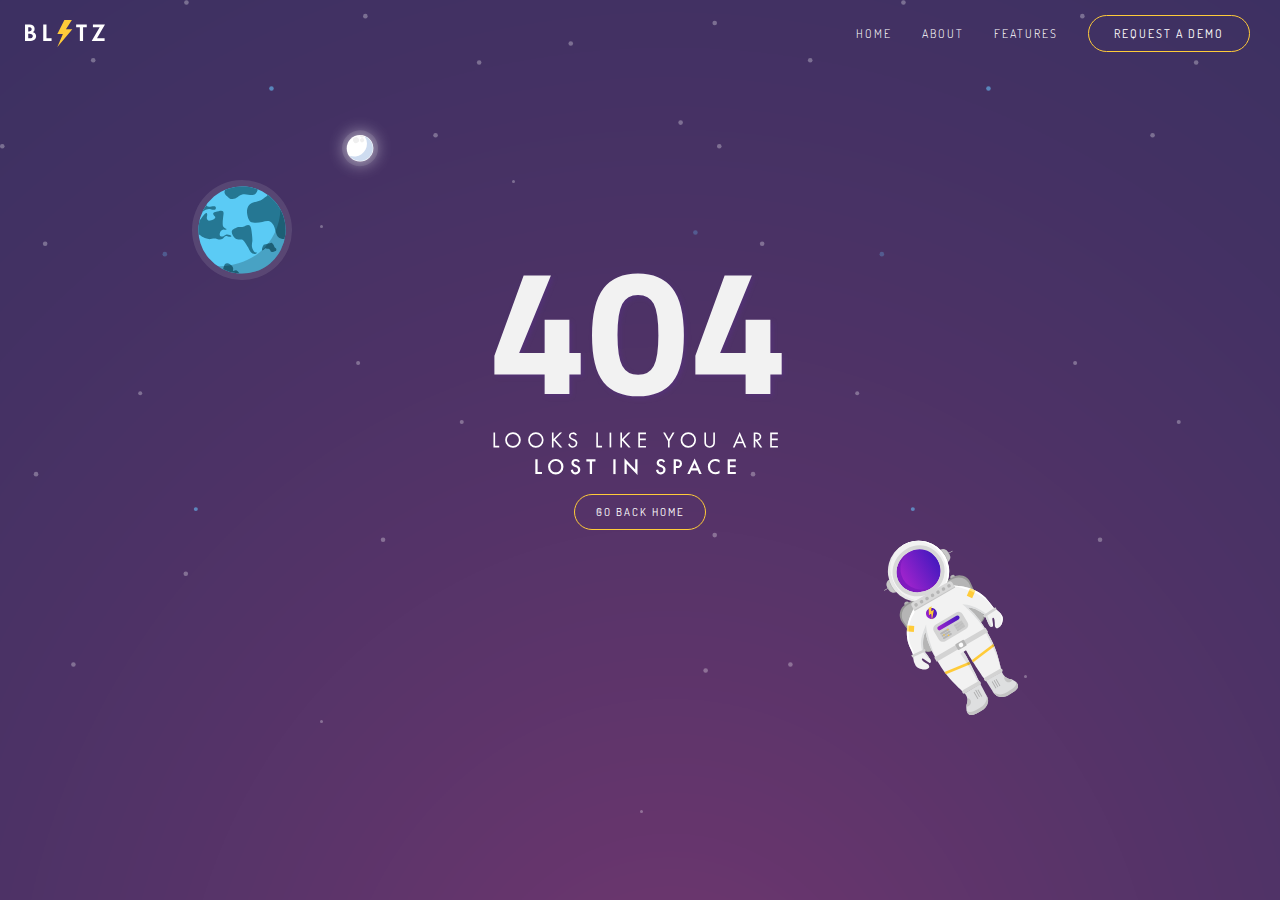
<file: Error Page-1/index.html>
<!doctype html>
<html class="no-js" lang="">

<head>
    <meta charset="utf-8">
    <meta http-equiv="X-UA-Compatible" content="IE=edge,chrome=1">
    <title>404 Page by Saleh Riaz</title>
    <meta name="description" content="Saleh Riaz - UI/UX Engineer. Designer. Computer Scientist">
    <meta name="keywords" content="ui engineer, ux, saleh, riaz, qureshi, website, softwares, salehriaz, salehriazq, computer scientist, design, visual design, saleh riaz qureshi" />

    <meta name="viewport" content="width=device-width, initial-scale=1">
    <link rel="stylesheet" href="css/main.css">
    <script src="https://code.jquery.com/jquery-3.3.1.min.js"></script>

</head>

<body class="bg-purple">

    <div class="stars">
        <div class="custom-navbar">
            <div class="brand-logo">
                <img src="img/logo.svg" width="80px">
            </div>
            <div class="navbar-links">
                <ul>
                    <li><a href="#">Home</a></li>
                    <li><a href="#">About</a></li>
                    <li><a href="#">Features</a></li>
                    <li><a href="#" class="btn-request">Request A Demo</a></li>
                </ul>
            </div>
        </div>
        <div class="central-body">
            <img class="image-404" src="img/404.svg" width="300px">
            <a href="#" class="btn-go-home">GO BACK HOME</a>
        </div>
        <div class="objects">
            <img class="object_rocket" src="img/rocket.svg" width="40px">
            <div class="earth-moon">
                <img class="object_earth" src="img/earth.svg" width="100px">
                <img class="object_moon" src="img/moon.svg" width="80px">
            </div>
            <div class="box_astronaut">
                <img class="object_astronaut" src="img/astronaut.svg" width="140px">
            </div>
        </div>
        <div class="glowing_stars">
            <div class="star"></div>
            <div class="star"></div>
            <div class="star"></div>
            <div class="star"></div>
            <div class="star"></div>

        </div>

    </div>

</body>

</html>
</file>
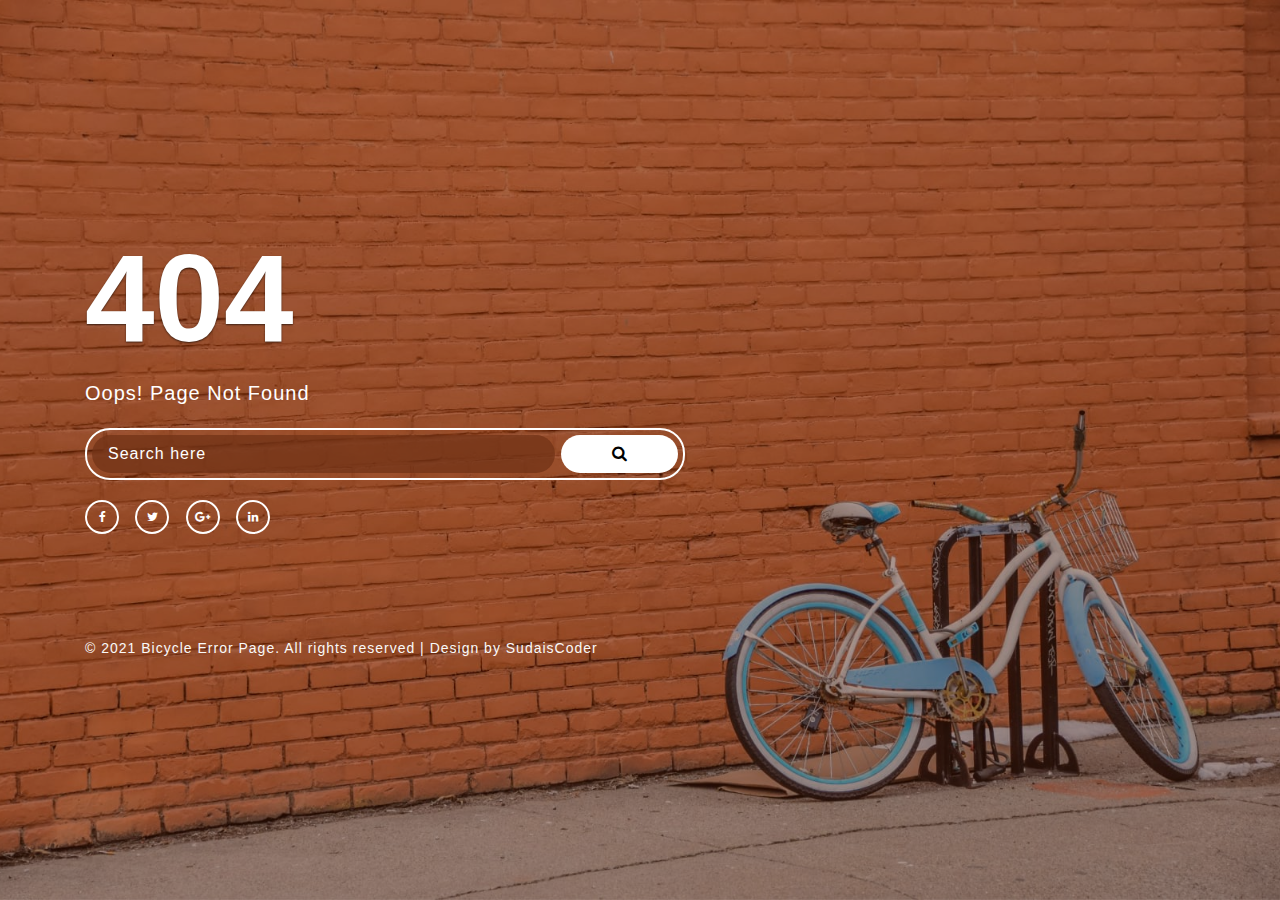
<file: Error Page-3 Bicycle/index.html>
<!--
Author: W3layouts
Author URL: http://w3layouts.com
-->
<!DOCTYPE html>
<html lang="zxx">

<head>
	<title>Bicycle Error Page Responsive Widget Template :: W3layouts</title>
	<!-- Meta tag Keywords -->
	<meta name="viewport" content="width=device-width, initial-scale=1">
	<meta charset="UTF-8" />
	<meta name="keywords"
		content="Bicycle Error Page Responsive web template, Bootstrap Web Templates, Flat Web Templates, Android Compatible web template, Smartphone Compatible web template, free webdesigns for Nokia, Samsung, LG, SonyEricsson, Motorola web design" />
	<script>
		addEventListener("load", function () {
			setTimeout(hideURLbar, 0);
		}, false);

		function hideURLbar() {
			window.scrollTo(0, 1);
		}
	</script>
	<!-- //Meta tag Keywords -->
	<!--/Style-CSS -->
	<link rel="stylesheet" href="css/style.css" type="text/css" media="all" />
	<!--//Style-CSS -->
	<!-- font-awesome-icons -->
	<link href="css/font-awesome.css" rel="stylesheet">
	<!-- //font-awesome-icons -->
</head>

<body>
	<section class="w3l-error-61-404">
		<!-- /error-61-section -->
		<div class="error-61-mian">
			<div class="wrapper">
				<div class="errors-16-top">
					<div class="errors-16-info">
						<h3>404 </h3>

						<p>Oops! Page Not Found</p>
						<form action="#" method="post" class="d-flex error-page-form">
							<input type="search" placeholder="Search here" required="required">
							<button type="submit"><span class="fa fa-search" aria-hidden="true"></span></button>
						</form>
						<div class="social-coming-icons">
							<a href="#" title="Facebook" class="footer-fb"><span class="fa fa-facebook"
									aria-hidden="true"></span></a>
							<a href="#" title="Twitter" class="footer-tw"><span class="fa fa-twitter"
									aria-hidden="true"></span></a>
							<a href="#" title="Google Plus" class="footer-gg"><span class="fa fa-google-plus"
									aria-hidden="true"></span></a>
							<a href="#" title="Linkedin" class="footer-lin"><span class="fa fa-linkedin"
									aria-hidden="true"></span></a>
						</div>
					
					</div>

				</div>
				<div class="copyright-footer">
					<div class="copy-right">
						<p>© 2021 Bicycle Error Page. All rights reserved | Design by
							<a href="https://www.youtube.com/c/SudaisCoder" target="_blank">SudaisCoder</a></p>
					</div>
				</div>
			</div>
		</div>
	</section>
	<!-- //error-61-section -->
</body>

</html>
</file>
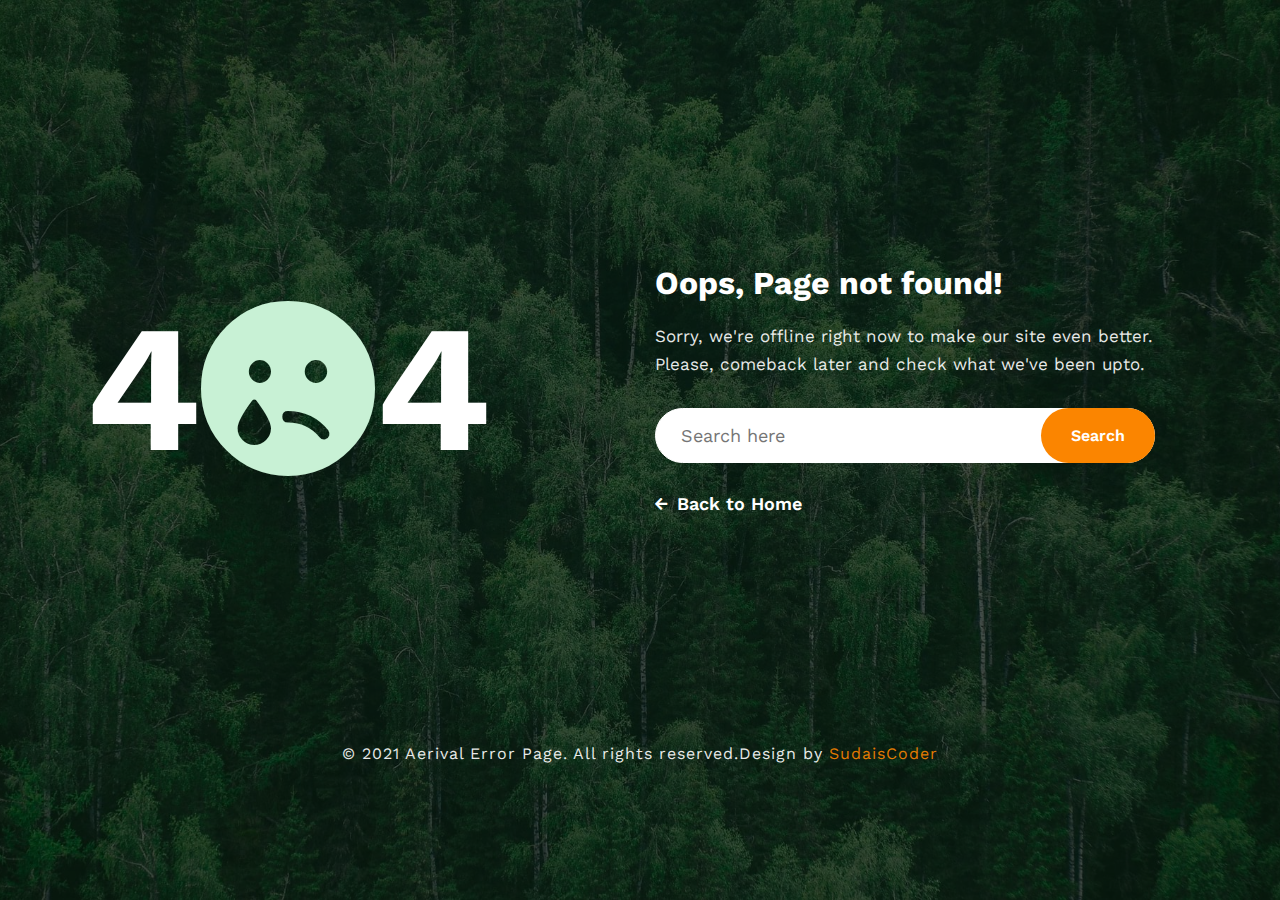
<file: Error Page-4 Aerival/index.html>
<!--
	Author: W3layouts
	Author URL: http://w3layouts.com
-->
<!DOCTYPE html>
<html lang="zxx">
<!--/Head-->
<head>
    <title>Aerival Error Page Flat Responsive Widget Template : W3layouts</title>
    <!-- Meta-Tags -->
    <meta charset="UTF-8">
    <meta name="viewport" content="width=device-width, initial-scale=1.0">
    <meta http-equiv="X-UA-Compatible" content="ie=edge">
    <!-- style CSS -->
    <link rel="stylesheet" href="css/style.css" type="text/css" media="all">
    <link rel="stylesheet" href="css/fontawesome-all.min.css">
    <!--/google-fonts-->
    <link href="//fonts.googleapis.com/css2?family=Work+Sans:wght@300;600;700&display=swap" rel="stylesheet">
    <!--//google-fonts-->
    </head>
<!-- //Head -->
<!-- Body -->
<body>
   <!-- 404 error page -->
   <div class="w3l-error-grid">
    <div class="wrapper">
        <div class="error-block-grids">
            <div class="error-block-left">
                <h1>4<i class="fas fa-sad-tear"></i>4</h1>
            </div>
            <div class="error-block-right">
                <h2 class="mt-5">Oops, Page not found!</h2>
                <p class="mt-sm-4 mt-3">Sorry, we're offline right now to make our site even better. Please,
                    comeback
                    later and
                    check what we've
                    been upto.</p>
                <form class="form-inline search-form mt-md-5 mt-4" action="#" method="post">
                    <input class="form-control" type="search" placeholder="Search here" aria-label="email"
                        required="">
                    <button class="btn btn-style search" type="submit">Search</button>
                </form>
                <a href="index.html" class="tn back-button mt-md-5 mt-4"> <span
                        class="fa fa-arrow-left"></span>
                    Back to Home</a>
            </div>
        </div>
        
    </div>
    <div class="w3layouts-footer">
        <p class="copy-footer-29">© 2021 Aerival Error Page. All rights reserved.Design by <a href="https://www.youtube.com/c/SudaisCoder" target="_blank">
            SudaisCoder</a></p>
    </div>
</div>
<!-- //404 error page -->

</body>
<!-- //Body -->
</html>
</file>
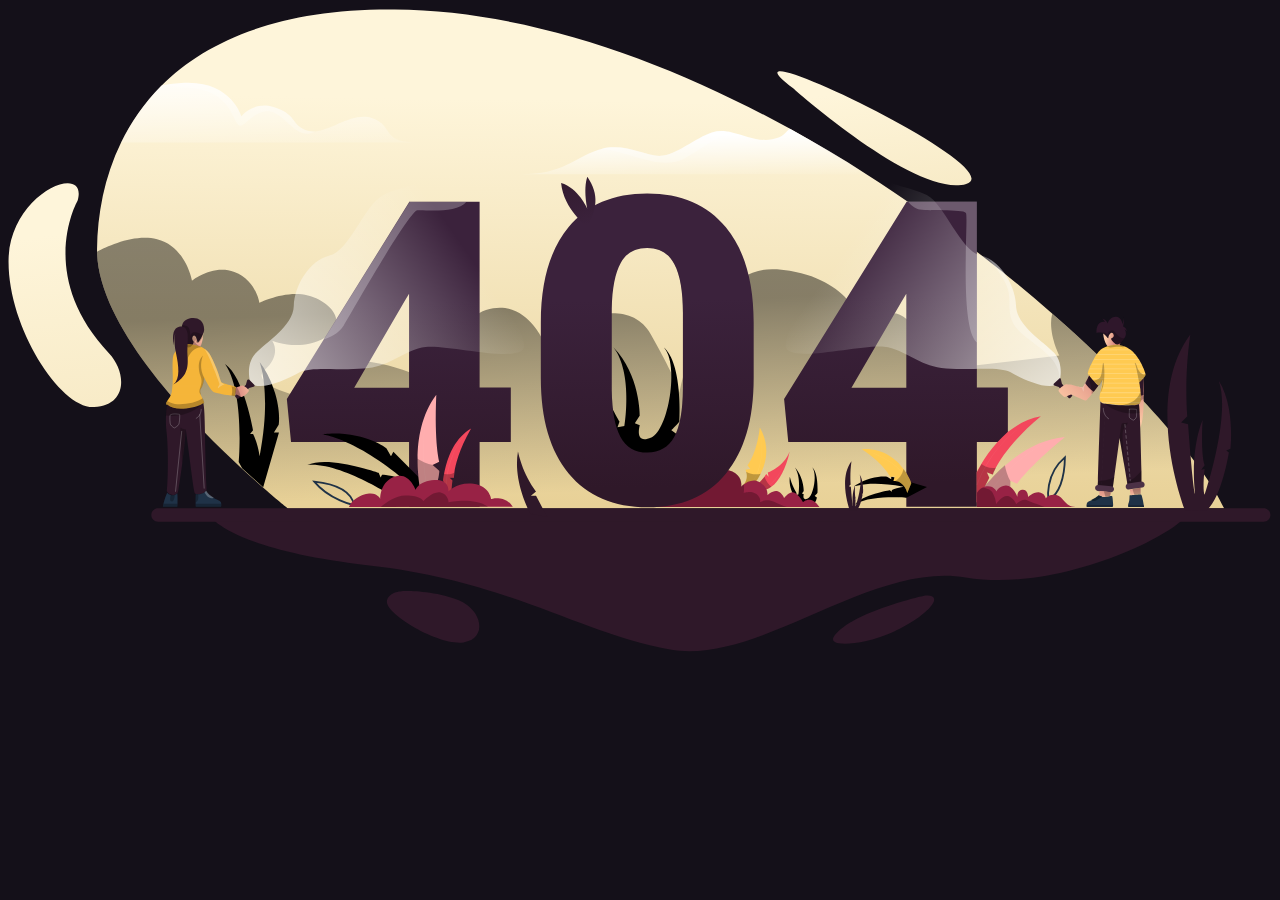
<file: Error Page-5 SVG Animation/Index.html>
<!DOCTYPE html>
<html lang="en">

<head>
    <meta charset="UTF-8">
    <meta name="viewport" content="width=device-width, initial-scale=1.0">
    <title>Error</title>
    <link rel="stylesheet" href="style.css">
</head>

<body>
    <div class="container">
        <div class="row">
            <div class="col-sm-12 col-md-12 mt-5 mb-5">
                <svg width="100%" height="auto" viewBox="0 0 636 324" fill="none" xmlns="http://www.w3.org/2000/svg">
<g id="OBJECTS">
<g id="Group">
<path id="Vector"
d="M101.3 255.2C101.3 255.2 111.1 272.6 181.8 280.5C252.5 288.4 288.2 314.9 333.1 322.8C378 330.7 433.6 278.5 481.8 286.5C530 294.4 588.2 264.2 592.8 255.2H101.3Z"
fill="#2F1829" />
<path id="Vector_2"
d="M611.9 251.7H601.4L140.8 251.8C140.8 251.8 136.1 248.1 128.9 241.8C125.8 239.1 122.2 235.9 118.3 232.3C116.9 231 115.4 229.6 113.9 228.2C100.2 215.3 83.6 198.2 70.1 180.1C55.9 161 45.1 140.6 44.8 122.6C44.8 122.2 44.8 121.8 44.8 121.4C45 104 48.4 85.1 56.9 67.7C61.9 57.5 68.5 47.8 77.3 39C100.1 16.2 137.1 0.300011 194.5 0.800011C261.4 1.30001 330.8 26.3 393.5 60.8C406.6 68 419.4 75.7 431.9 83.6C441.1 89.5 450.1 95.5 458.8 101.6C483.1 118.6 505.6 136.4 525.5 153.8C570.6 193.1 602.3 230.4 611.9 251.7Z"
fill="url(#paint0_linear)" />
<path id="Vector_3" opacity="0.45"
d="M611.9 251.7H601.4L140.8 251.8C140.8 251.8 136.1 248.1 128.9 241.8C125.8 239.1 122.2 235.9 118.3 232.3C116.9 231 115.4 229.6 113.9 228.2C100.2 215.3 83.6 198.2 70.1 180.1C55.9 161 45.1 140.6 44.8 122.6C50.5 119.6 63.9 113.5 75 116.3C89.5 119.9 92.6 137.2 92.6 137.2C92.6 137.2 103 128.8 113.9 132.8C124.8 136.8 126.5 148.4 126.5 148.4C126.5 148.4 139.4 141.8 150.9 144.6C162.5 147.4 171.8 158.6 159.4 165.9C147.1 173.1 133.3 167.5 132.9 167.4C133.1 167.6 137.9 174.2 129.1 182.2C120.1 190.4 154.6 197.5 154.6 197.5C154.6 197.5 155.9 175.1 179 177.6C202.1 180.1 220.8 192.6 220.8 192.6C220.8 192.6 222 158.3 240.5 152C259 145.7 268.5 165.9 268.5 165.9C268.5 165.9 309.5 139.4 323.4 164.1C337.3 188.8 337.9 193.5 337.9 193.5C337.9 193.5 349.8 128.5 387 131.5C424.2 134.5 431.1 160.3 430.5 162.9C429.9 165.5 441.2 146.2 452.4 156.7C463.6 167.2 470.1 181.8 470.1 181.8L529 174.9C529 174.9 523 163.3 525.4 153.8C570.6 193.1 602.3 230.4 611.9 251.7Z"
fill="url(#paint1_linear)" />
<path id="Vector_4"
d="M431.9 83.6H257.8C279.6 83.6 283.9 75.7 296.8 71.4C297.4 71.2 298 71 298.6 70.9C310.7 67.8 320.6 74.7 328.3 74.4C336.4 74.1 345.3 65.5 354.6 62.5C357.7 61.5 361 61.8 364.3 62.6C370.8 64.1 377.6 67.4 384.5 66.1C390.5 65 391 62.5 393.4 60.8C406.6 68 419.5 75.6 431.9 83.6Z"
fill="url(#paint2_linear)" />
<path id="Vector_5"
d="M206.5 67.7H56.9C61.8 57.7 68.3 48.1 76.9 39.4C77 39.3 77.2 39.1 77.3 39C80.8 38.3 84.6 37.8 88.7 37.6C112.4 36.6 117.4 54.5 117.4 54.5C117.4 54.5 123.6 46.2 134.8 50.2C146 54.2 142.1 59.1 151 61.8C152.2 62.1 153.4 62.2 154.7 62.1C163.2 61.4 173.9 52.1 183.4 55.5C194.4 59.4 187.3 67.7 206.5 67.7Z"
fill="url(#paint3_linear)" />
<path id="Vector_6"
d="M631.8 258.5H75.5C73.6 258.5 72.1 257 72.1 255.1C72.1 253.2 73.6 251.7 75.5 251.7H631.8C633.7 251.7 635.2 253.2 635.2 255.1C635.2 257 633.7 258.5 631.8 258.5Z"
fill="#2F1829" />
<path id="Vector_7" opacity="0.25"
d="M364.4 62.5C354.5 65 343.3 75.8 336 77.4C326.9 79.4 316.3 74.8 306 72.2C302.9 71.4 300.5 71 298.6 70.8C310.7 67.7 320.6 74.6 328.3 74.3C336.4 74 345.3 65.4 354.6 62.4C357.8 61.4 361 61.7 364.4 62.5Z"
fill="white" />
<path id="Vector_8" opacity="0.25"
d="M154.7 62.1C145.8 66.8 141.6 56.2 133.9 52.7C125 48.7 118.7 61.2 116.1 59C113.5 56.9 112.3 47.6 102.2 42.8C96.5 40.1 85.4 39.5 77 39.5C77.1 39.4 77.3 39.2 77.4 39.1C80.9 38.4 84.7 37.9 88.8 37.7C112.5 36.7 117.5 54.6 117.5 54.6C117.5 54.6 123.7 46.3 134.9 50.3C146.1 54.3 142.2 59.2 151.1 61.9C152.2 62.1 153.5 62.2 154.7 62.1Z"
fill="white" />
<path id="Vector_9"
d="M394.9 40.3C394.9 40.3 457.4 96.1 482.1 88.5C507 80.9 351.2 7.20001 394.9 40.3Z"
fill="url(#paint4_linear)" />
<path id="Vector_10"
d="M35 97C35 97 13.7 134.4 50.9 173.8C59.5 182.9 60.5 199.9 43.3 200.8C26.1 201.7 -0.599994 159.8 0.300006 126.1C1.30001 92.4 40.8 77.1 35 97Z"
fill="url(#paint5_linear)" />
<path id="Vector_11"
d="M461 295.7C461 295.7 425 303.6 415.8 315.9C411.3 321.9 429.2 321 444.5 314.4C460.5 307.5 473.6 294.9 461 295.7Z"
fill="#2F1829" />
<path id="Vector_12"
d="M200.2 293.4C200.2 293.4 214.2 293.1 226.5 297.9C238.8 302.7 241.5 317.4 229.2 319.2C217 321 189.1 304.7 190.7 298.1C191.9 293.1 200.2 293.4 200.2 293.4Z"
fill="#2F1829" />
</g>
<path id="Vector_13"
d="M136.3 213.7L128.4 241.1C125.3 238.4 121.7 235.2 117.8 231.6L116.1 228.4C116.1 228.4 119.1 193.2 109.2 179.1C118.7 185.7 123.3 212.4 123.3 212.4L121.8 214.4H123.3C123.3 214.4 125.7 218.9 126.6 225.5C132.7 193.9 126.8 178.6 126.6 178.1C126.8 178.4 131.6 184.2 134.4 193.8C137.3 203.6 136.2 209.7 136.2 209.7L133.8 213.6H136.3V213.7Z"
fill="black" />
<g id="Group_2">
<g id="Group_3">
<path id="Vector_14"
d="M376.1 240.6C376.1 240.6 378.7 238.3 380.6 235.8C380.9 235.4 381.3 234.9 381.5 234.5L382.7 235.9L382.3 233.7C382.3 233.7 390.4 230.9 393.3 223.1C391.5 231.6 388.1 238 384.1 240.9C382.3 242.2 380.5 242.8 378.6 242.7C372.3 242.5 376.1 240.6 376.1 240.6Z"
fill="#F3475C" />
<g id="Group_4" opacity="0.25">
<path id="Vector_15" opacity="0.25"
    d="M393.3 223.1C392.6 225.3 391.8 227.5 390.8 229.6C389.8 231.7 388.7 233.7 387.4 235.6C386.1 237.5 384.5 239.3 382.6 240.6C380.7 242 378.3 242.7 376 242.6C375.9 242.6 375.8 242.5 375.8 242.4C375.8 242.3 375.9 242.2 376 242.2C378.3 242.4 380.5 241.7 382.4 240.4C384.3 239.1 385.9 237.4 387.2 235.5C388.6 233.6 389.7 231.6 390.7 229.5C391.7 227.5 392.5 225.3 393.3 223.1Z"
    fill="white" />
</g>
<path id="Vector_16" opacity="0.25"
d="M376.1 240.6C376.1 240.6 378.7 238.3 380.6 235.8C381.4 238.2 383.1 240 384.1 240.9C382.3 242.2 380.5 242.8 378.6 242.7C372.3 242.5 376.1 240.6 376.1 240.6Z"
fill="black" />
</g>
<path id="Vector_17"
d="M313.5 225.2C313.5 225.2 294.9 207.7 297.9 184.4C299.8 195.2 307.7 208.1 307.7 208.1L306.7 211L310.2 210.3C310.2 210.3 314.6 183.7 304.7 170.8C318.1 184.6 317.9 205.1 317.9 205.1L315.4 208.9L317.9 210C317.9 210 315 220 323.7 216.1C332.4 212.3 337.9 179.2 330 170.8C339.4 178.9 337.9 206.8 337.9 207.7C337.9 208.6 333.8 212.4 333.8 212.4L336.9 214.7C336.9 214.7 335 233.6 313.5 225.2Z"
fill="black" />
<path id="Vector_18"
d="M398.8 250C398.8 250 392.3 243.9 393.4 235.8C394.1 239.6 396.8 244 396.8 244L396.5 245L397.7 244.8C397.7 244.8 399.2 235.5 395.8 231.1C400.4 235.9 400.4 243 400.4 243L399.5 244.3L400.4 244.7C400.4 244.7 399.4 248.2 402.4 246.8C405.4 245.5 407.3 234 404.6 231.1C407.9 233.9 407.3 243.6 407.3 243.9C407.3 244.2 405.9 245.5 405.9 245.5L407 246.3C406.9 246.4 406.3 253 398.8 250Z"
fill="black" />
<g id="Group_5">
<path id="Vector_19"
d="M374 241.1L368.7 241.5C372.5 238.1 371.9 234.8 371.4 233.3C371.2 232.8 371 232.4 371 232.4L373.5 232L372.1 230.1C372.1 230.1 376.6 224.9 378.3 211.1C383.6 220.4 381.5 228.8 378.7 234.3C376.6 238.6 374 241.1 374 241.1Z"
fill="#FFCA51" />
<g id="Group_6" opacity="0.25">
<path id="Vector_20" opacity="0.25"
    d="M378.3 211.1C378.9 213.7 379.2 216.3 379.3 218.9C379.4 221.5 379.4 224.2 379 226.8C378.6 229.4 378 232 377 234.4C376 236.8 374.5 239.1 372.7 241.1C372.6 241.2 372.5 241.2 372.4 241.1C372.3 241 372.3 240.9 372.4 240.8C374.2 238.9 375.6 236.7 376.7 234.3C377.7 231.9 378.4 229.3 378.8 226.8C379.2 224.2 379.3 221.6 379.2 219C379.1 216.3 378.9 213.7 378.3 211.1Z"
    fill="white" />
</g>
<path id="Vector_21" opacity="0.25"
d="M374 241.1L368.7 241.5C372.5 238.1 371.9 234.8 371.4 233.3C374.2 235 377 234.8 378.7 234.3C376.6 238.6 374 241.1 374 241.1Z"
fill="black" />
</g>
<path id="Vector_22"
d="M408.3 251.1H323L336.7 240C336.7 240 354.9 230.6 362.5 232.6C370.1 234.5 368.9 240.9 368.9 240.9C368.9 240.9 369.4 240.4 370.1 239.8C371.8 238.5 375 236.7 378.2 238.6C382.8 241.4 382.1 245 382.1 245.2C382.2 245.1 385 242.4 387.3 243.2C389.6 244.1 390.5 246.6 390.5 246.6C390.5 246.6 393.5 242.5 396 244C398.5 245.5 400 248.6 400 248.6C400 248.6 404 244.6 408.3 251.1Z"
fill="#982245" />
<path id="Vector_23" opacity="0.25"
d="M391.9 251.1H323.1L336.8 240C336.8 240 355 230.6 362.6 232.6C370.2 234.5 369 240.9 369 240.9C369 240.9 369.5 240.4 370.2 239.8C370.4 241.2 370.4 242.6 370.2 244C370.2 244 374.1 242.5 376.6 244.6C379.1 246.7 378.4 248.6 378.4 248.6C378.4 248.6 381.8 246.6 385.7 248.6C386.8 249.3 389.3 250.2 391.9 251.1Z"
fill="black" />
</g>
<g id="Group_7">
<path id="Vector_24"
d="M237.3 191.1V97.5H201.8V97.8L159 166.6L140.3 196.7L142.4 218.4H201.8V251H237.3V218.4H253V191H237.3V191.1ZM201.8 191.1H174.2L199.6 147.4L201.8 143.8V191.1Z"
fill="url(#paint6_linear)" />

<path id="Vector_26"
d="M487.5 191.1V97.5H452V97.8L390.5 196.7L392.6 218.4H452V251H487.5V218.4H503.1V191H487.5V191.1ZM452 191.1H424.4L449.8 147.4L452 143.8V191.1V191.1Z"
fill="url(#paint8_linear)" />
<path id="Vector_27" opacity="0.25"
d="M230.7 97.5C225.9 103.6 209.6 101.4 206 101.8C201.8 102.2 172.9 153.1 169 159.6C166.4 163.8 161.9 165.8 159.1 166.7L201.9 97.9V97.6H230.7V97.5Z"
fill="white" />
<path id="Vector_28" opacity="0.25"
d="M487.5 97.5V168.3C478.4 160.7 483.4 104.9 482 103.1C480.5 101.1 461.5 102.4 458 101.3C455.7 100.6 453.8 98.6 452.8 97.4H487.5V97.5Z"
fill="white" />
<path id="Vector_29" opacity="0.25"
d="M329.1 232.4C300.5 233.7 303.8 192.4 303.8 192.4C304 202.9 305.4 210.6 308.1 215.6C311 220.9 315.6 223.6 321.8 223.6C327.8 223.6 332.3 221 335.2 215.8C338.1 210.6 339.6 202.5 339.6 191.5V153.5C339.6 142.5 338.2 134.2 335.3 128.8C332.4 123.3 327.8 120.6 321.6 120.6C321.6 120.6 339.3 118.4 346.6 144.7C353.8 171 357.8 231.1 329.1 232.4Z"
fill="black" />

</g>
<g id="zero">
<path id="Vector_25"
d="M361.2 110.3C351.9 99 338.7 93.3 321.6 93.3C304.6 93.3 291.4 98.9 282.1 110.2C272.8 121.5 268.1 137.4 268.1 158.2V186.3C268.1 206.9 272.8 222.9 282.1 234.2C291.5 245.5 304.7 251.2 321.8 251.2C338.7 251.2 351.9 245.6 361.2 234.3C370.5 223 375.2 207.1 375.2 186.3V158.3C375.2 137.6 370.5 121.6 361.2 110.3ZM303.8 151.3C304 141 305.5 133.4 308.3 128.3C311.1 123.2 315.5 120.7 321.6 120.7C327.9 120.7 332.4 123.4 335.3 128.9C338.2 134.4 339.6 142.6 339.6 153.6V191.6C339.5 202.6 338.1 210.7 335.2 215.9C332.3 221.1 327.8 223.7 321.8 223.7C315.5 223.7 311 221 308.1 215.7C305.4 210.7 303.9 202.9 303.8 192.5C303.8 191.9 303.8 191.2 303.8 190.6V151.3V151.3Z"
fill="url(#paint7_linear)" />
<path id="Vector_30"
d="M291.5 110.1C291.5 110.1 279.6 101.5 278.3 88.1C286.9 90.5 291.5 101 291.5 101C291.5 101 289.3 91.4 291.5 84.9C297.8 94.1 296.1 101.6 291.5 110.1Z"
fill="url(#paint9_linear)" />
</g>
<g id="Group_8">
<g id="Group_9">
<path id="Vector_31"
d="M569.9 241.4V244.7C569.3 244.6 567.9 244.7 566.7 244.9C565.9 245 565.2 245 564.8 245.1L564.5 242.3L565.8 242.1L569.9 241.4Z"
fill="url(#paint10_linear)" />
<g id="handboy">
<path id="Vector_32"
    d="M529.1 188C529.1 188 529.2 188.3 528.8 188.7C528.5 189 528 189.3 527.1 189.7C521.7 191.8 510.6 186.7 504.5 183.3C498.5 179.9 481.3 182.7 469.7 181.1C458.1 179.5 453.2 173.3 442.8 170.7C432.4 168.1 393.6 179.3 391.4 170.6C389.2 161.9 432.8 77.2 436.6 83.1C440.3 89 453.2 89.4 462.3 94.1C471.4 98.8 479.1 122.1 489.2 124.4C490.6 124.7 491.9 125.2 493.2 125.9C501.2 130.2 507 140.9 507.2 149.7C507.4 159.9 521.4 168.1 526.5 173.6C531.5 179.2 529.1 188 529.1 188Z"
    fill="url(#paint11_linear)" />
<path id="Vector_33" opacity="0.25"
    d="M529.1 188C529.1 188 529.2 188.3 528.8 188.7C530.6 177.5 520.3 172.2 510.8 164.4C501.1 156.3 505.2 150.2 503.2 141.9C502 137 497 130.5 493.2 126C501.2 130.3 507 141 507.2 149.8C507.4 160 521.4 168.2 526.5 173.7C531.5 179.2 529.1 188 529.1 188Z"
    fill="white" />
<path id="Vector_34"
    d="M528.9 186.5L526.3 188.9C525.9 189.2 526.1 189.8 526.5 190L528.7 190.7L533.7 196.2C533.9 196.4 534.3 196.5 534.5 196.2L535.3 195.4C535.5 195.2 535.6 194.8 535.3 194.6L530.3 189.1L529.8 186.9C529.8 186.3 529.2 186.1 528.9 186.5Z"
    fill="#2F1829" />
<path id="Vector_35"
    d="M548.7 190C548 190.9 547.2 192 546.3 193.1C546 193.5 545.6 193.9 545.3 194.3C543.9 196 542.7 197.4 542.3 197.5C541.3 197.7 535.7 194.5 534.9 194.5C534.1 194.5 532.2 195.9 531.7 195.7C531.2 195.6 528.5 193.1 528.6 192.4C528.7 191.8 531.1 189.6 532.3 189.3C532.6 189.2 533.4 189.3 534.3 189.5H534.4C536.7 190 540.1 191.1 540.6 190.8C540.9 190.7 541.4 189.8 542 188.7C542.2 188.3 542.4 187.9 542.6 187.5C542.9 187 543.1 186.5 543.4 186C543.6 185.5 543.8 185.1 544 184.8C544.5 185.6 545.3 186.6 546.2 187.5C547.2 188.8 548.2 189.8 548.7 190Z"
    fill="url(#paint12_linear)" />
</g>
<path id="Vector_36"
d="M571.4 196.6C571.4 198.4 571.4 200.2 571.3 201.6C570.9 207.3 570.4 211.9 568.5 212C566.6 212.1 566.2 196.7 566.3 195.8C566.3 195.6 566.3 195.2 566.4 194.7C566.5 193 566.5 190 566.5 188.7C566.5 188.4 566.5 188.2 566.5 188.1L566.9 187.9L571.1 185.2C571.1 185.2 571.3 188.8 571.5 193C571.5 193.6 571.5 194.1 571.5 194.7C571.4 195.3 571.4 195.9 571.4 196.6Z"
fill="url(#paint13_linear)" />
<path id="Vector_37" opacity="0.25"
d="M571.4 196.6C570.4 197.4 568.8 198.5 567.2 198.6C564.6 198.7 568.4 193.2 569.3 193.1C569.6 193.1 570.4 193 571.3 193C571.3 193.6 571.3 194.1 571.3 194.7C571.4 195.3 571.4 195.9 571.4 196.6Z"
fill="black" />
<path id="Vector_38"
d="M571.4 194.7C570.3 195.1 568.9 195.3 567 194.9C566.7 194.8 566.5 194.8 566.3 194.6C564.7 193.7 565.3 191 566.4 188.6C566.5 188.3 566.7 188 566.8 187.8L571 185.1C571 185.1 571.3 189.8 571.4 194.7Z"
fill="#2F1829" />
<path id="Vector_39"
d="M562.5 164.2C562.4 164.8 562.2 165.5 561.7 166.2C561.2 167.1 560.4 168 559.7 168.6C559.1 169 558.6 169.3 558.2 169.3C556.9 169.1 555.2 166.9 555.1 166.5C555.1 166.1 556.5 165.9 556.4 164.7C556.2 163.5 555.4 163.3 554.9 163.5C554.3 163.7 553.6 165 553.6 166.2C553.2 166.1 552.5 164.7 551.1 163.8C550.7 163.6 550.3 163.4 549.8 163.3C549.2 163.2 548.5 163.2 547.7 163.5C547.3 159.1 550 157.2 552 158C552 158 551.3 156.5 550.2 156.2C552.7 156.6 553.3 158.7 553.3 158.7C553.3 158.7 554 155.8 557.1 155.4C560.2 155 560.8 159.1 560.8 159.1C560.8 159.1 561.5 157.1 561.2 155.9C561.8 157.5 561.1 160.2 561.1 160.2C561.1 160.2 562.6 160.6 563 162.6C561.7 161.6 561.7 161.7 561.7 161.7C561.7 161.7 562.6 162.3 562.5 164.2Z"
fill="#2F172B" />
<path id="Vector_40"
d="M559.7 168.5C559.5 169.2 559.2 169.8 559.1 170.1C558.8 170.7 555.6 173.4 553.3 170.3C551.4 167.7 551.1 164.7 551.1 163.8C552.5 164.6 553.2 166.1 553.6 166.2C553.6 165 554.3 163.8 554.9 163.5C555.5 163.3 556.2 163.5 556.4 164.7C556.6 165.9 555.1 166.1 555.1 166.5C555.1 166.9 556.8 169.1 558.2 169.3C558.6 169.2 559.1 169 559.7 168.5Z"
fill="url(#paint14_linear)" />
<path id="Vector_41"
d="M561.3 155.6C561.2 155.4 561.2 155.3 561.1 155.2C561.2 155.3 561.2 155.5 561.3 155.6Z"
fill="#2F172B" />
<path id="Vector_42"
d="M572.4 184.6C572.1 185.2 571.7 185.7 571.4 186.2C571.3 186.3 571.2 186.5 571.1 186.6C570.1 187.8 569.2 188.5 569.2 188.5C569.2 188.5 569.2 188.5 569.2 188.6C569.2 188.7 569.2 188.8 569.3 189C569.4 189.4 569.5 190.1 569.6 191C569.6 191.1 569.6 191.3 569.7 191.4C569.8 191.8 569.8 192.2 569.8 192.6C569.8 192.8 569.9 193.1 569.9 193.3C569.9 193.4 569.9 193.6 569.9 193.7C570 194.4 570 195 570 195.7C570 195.8 570 196 570 196.1C570 196.9 569.9 197.6 569.8 198.1C569.8 198.3 569.7 198.4 569.7 198.5C569.6 198.7 569.6 198.8 569.5 198.9C569.4 199 569.2 199.1 569 199.2C567.5 199.9 563.7 199.9 559.8 199.7C556.5 199.5 553.2 199.2 551.5 198.9C551 198.8 550.6 198.7 550.3 198.5C550.1 198.4 549.9 198.2 549.8 198.1C549.7 198 549.6 197.9 549.6 197.8C549.3 197.3 549.2 196.8 549.2 196.1C549.2 196 549.2 195.8 549.2 195.7C549.3 195.1 549.4 194.5 549.5 193.8V193.7C549.5 193.6 549.6 193.4 549.6 193.3C549.8 192.6 550 192 550.1 191.3C550.1 191.2 550.1 191.1 550.2 191V190.9C550.4 190.1 550.5 189.4 550.5 188.9C550.5 188.7 550.5 188.6 550.6 188.5C550.7 187.2 550.6 186.8 550.6 186.8C550.6 186.8 550.3 187.6 549.8 188.5C549.7 188.6 549.6 188.8 549.6 188.9C549.3 189.4 548.9 189.9 548.7 189.9C548.7 189.9 548.6 189.9 548.5 189.9C548.2 189.8 547.8 189.4 547.3 188.9C547.2 188.8 547 188.6 546.9 188.5C546.6 188.2 546.3 187.9 546 187.5C545.7 187.2 545.4 186.8 545.1 186.5C545 186.4 544.9 186.2 544.8 186.1C544.4 185.6 544.1 185.2 543.8 184.8C543.6 184.5 543.5 184.3 543.4 184.1C543.3 184 543.3 183.9 543.3 183.8V183.7C543.4 183.4 543.6 182.6 543.9 181.7C544 181.6 544 181.4 544.1 181.3C544.3 180.7 544.6 180 545 179.3C545.1 179.2 545.1 179 545.2 178.9C545.5 178.3 545.9 177.6 546.2 176.9C546.3 176.8 546.4 176.6 546.4 176.5C546.8 175.8 547.2 175.1 547.6 174.5C547.7 174.4 547.8 174.2 547.9 174.1C548.5 173.3 549 172.6 549.6 172.1C549.8 171.9 549.9 171.8 550.1 171.7C550.2 171.6 550.3 171.6 550.4 171.5C551.2 171 552 170.6 552.8 170.3C555.5 169.3 557.8 169.4 557.8 169.4C559.1 169.4 560.4 169.7 561.7 170.2C562.6 170.6 563.5 171.1 564.4 171.7C564.6 171.8 564.8 172 565 172.1C565.7 172.7 566.4 173.3 567 174.1C567.1 174.2 567.2 174.4 567.4 174.5C567.9 175.1 568.4 175.8 568.8 176.5C568.9 176.6 569 176.8 569.1 176.9C569.5 177.5 569.8 178.2 570.2 178.9C570.3 179 570.3 179.2 570.4 179.3C570.7 179.9 571 180.6 571.3 181.3C571.4 181.4 571.4 181.6 571.5 181.7C571.7 182.3 572 183 572.2 183.7C572.2 183.8 572.3 184 572.3 184.1C572.4 184.3 572.4 184.5 572.4 184.6Z"
fill="#FFCA51" />
<g id="Group_10">
<path id="Vector_43" opacity="0.25"
    d="M565.2 172.2H549.9C550.1 172 550.2 171.9 550.4 171.8H564.6C564.8 171.9 565 172 565.2 172.2Z"
    fill="white" />
<path id="Vector_44" opacity="0.25"
    d="M567.6 174.6H548C548.1 174.5 548.2 174.3 548.3 174.2H567.3C567.3 174.3 567.4 174.4 567.6 174.6Z"
    fill="white" />
<path id="Vector_45" opacity="0.25"
    d="M569.2 177H546.4C546.5 176.9 546.6 176.7 546.6 176.6H569C569.1 176.7 569.1 176.8 569.2 177Z"
    fill="white" />
<path id="Vector_46" opacity="0.25"
    d="M570.5 179.4H545.2C545.3 179.3 545.3 179.1 545.4 179H570.3C570.4 179.1 570.4 179.2 570.5 179.4Z"
    fill="white" />
<path id="Vector_47" opacity="0.25"
    d="M571.5 181.8H544.2C544.3 181.7 544.3 181.5 544.4 181.4H571.4C571.4 181.5 571.5 181.7 571.5 181.8Z"
    fill="white" />
<path id="Vector_48" opacity="0.25"
    d="M572.3 184.2H543.6C543.5 184.1 543.5 184 543.5 183.9V183.8H572.2C572.2 183.9 572.3 184 572.3 184.2Z"
    fill="white" />
<path id="Vector_49" opacity="0.25"
    d="M571.4 186.2C571.3 186.3 571.2 186.5 571.1 186.6H545.4C545.3 186.5 545.2 186.3 545.1 186.2H571.4Z"
    fill="white" />
<path id="Vector_50" opacity="0.25"
    d="M547.1 188.6H550C549.9 188.7 549.8 188.9 549.8 189H547.5C547.4 188.9 547.3 188.7 547.1 188.6Z"
    fill="white" />
<path id="Vector_51" opacity="0.25"
    d="M569.3 189H550.7C550.7 188.8 550.7 188.7 550.8 188.6H569.3C569.3 188.7 569.3 188.8 569.3 189Z"
    fill="white" />
<path id="Vector_52" opacity="0.25"
    d="M569.7 191.4H550.3C550.3 191.3 550.3 191.2 550.4 191.1V191H569.7C569.7 191.1 569.7 191.3 569.7 191.4Z"
    fill="white" />
<path id="Vector_53" opacity="0.25"
    d="M570 193.8H549.7C549.7 193.7 549.8 193.5 549.8 193.4H570C569.9 193.6 570 193.7 570 193.8Z"
    fill="white" />
<path id="Vector_54" opacity="0.25"
    d="M570.1 195.8C570.1 195.9 570.1 196.1 570.1 196.2H549.3C549.3 196.1 549.3 195.9 549.3 195.8H570.1Z"
    fill="white" />
<path id="Vector_55" opacity="0.25"
    d="M569.9 198.2C569.9 198.4 569.8 198.5 569.8 198.6H550.5C550.3 198.5 550.1 198.3 550 198.2H569.9Z"
    fill="white" />
</g>
<path id="Vector_56"
d="M570.3 238.7C569.4 239.3 563.3 239.9 563.3 239.9L563.1 238.8L562 232.1L559.3 216.4L556.6 236.1L555.8 241.9C555.8 241.9 548.3 242.3 548.3 240.5C548.3 240.3 548.3 239.5 548.4 238.2C548.6 230.2 549.5 203.9 549.7 198C550 198.6 550.7 199 551.7 199.1C551.8 199.1 551.9 199.1 552 199.1C555.8 199.7 566.5 200.6 569.1 199.4C569.2 200.4 569.3 201.9 569.4 203.8C569.8 211.4 570.1 225.2 570.3 232.9C570.3 236.4 570.3 238.7 570.3 238.7Z"
fill="#2F1829" />
<path id="Vector_57" opacity="0.25"
d="M562 232.1L559.3 216.4C559.3 216.4 560 210.1 560.3 209.3C560.6 208.6 562.5 209.1 563.3 208.6C563.7 209.6 561 211 560.8 214.3C560.7 216.6 561.5 226.7 562 232.1Z"
fill="black" />
<path id="Vector_58" opacity="0.25" d="M551.1 201.4C551.1 201.4 550.9 205 553.8 206.7"
stroke="white" stroke-width="0.4635" stroke-miterlimit="10" stroke-linecap="round"
stroke-linejoin="round" />
<g id="Group_11" opacity="0.25">
<g id="Group_12" opacity="0.25">
    <path id="Vector_59" opacity="0.25" d="M551.8 206.2L551.7 206.9" stroke="white"
        stroke-width="0.4635" stroke-linecap="round" stroke-linejoin="round" />
    <path id="Vector_60" opacity="0.25" d="M551.7 208.2L550.3 238" stroke="white"
        stroke-width="0.4635" stroke-linecap="round" stroke-linejoin="round"
        stroke-dasharray="1.39 1.39" />
    <path id="Vector_61" opacity="0.25" d="M550.2 238.7V239.4" stroke="white"
        stroke-width="0.4635" stroke-linecap="round" stroke-linejoin="round" />
</g>
</g>
<path id="Vector_62" opacity="0.25" d="M562 209.6L564.7 237.9" stroke="white"
stroke-width="0.4635" stroke-miterlimit="10" stroke-linecap="round"
stroke-linejoin="round" stroke-dasharray="1.39 1.39" />
<path id="Vector_63" opacity="0.25"
d="M564.3 201.9C564.3 201.9 564 205.4 564.3 206C564.6 206.7 565.9 207.2 566.2 207.4C566.5 207.5 567.7 206.4 567.8 205.7C567.9 205 567.9 202 567.9 202C567.9 202 565.7 201.6 564.3 201.9Z"
stroke="white" stroke-width="0.4635" stroke-miterlimit="10" stroke-linecap="round"
stroke-linejoin="round" />
<path id="Vector_64" opacity="0.25"
d="M570.3 238.7C569.4 239.3 563.3 239.9 563.3 239.9L563.1 238.8C564.9 237.8 568.4 235.6 570.2 232.9C570.3 236.4 570.3 238.7 570.3 238.7Z"
fill="black" />
<path id="Vector_65"
d="M570.7 241.3L569.9 241.4L564.5 242.2L564.1 242.3C563.3 242.4 562.6 241.9 562.4 241.1V241C562.3 240.2 562.8 239.5 563.6 239.3L570.2 238.3C571 238.2 571.7 238.7 571.9 239.5V239.6C572 240.4 571.5 241.2 570.7 241.3Z"
fill="#4C3146" />
<path id="Vector_66" opacity="0.25"
d="M556.7 236L555.9 241.8C555.9 241.8 548.4 242.2 548.4 240.4C548.4 240.2 548.4 239.4 548.5 238.1C550.2 238 554.3 237.5 556.7 236Z"
fill="black" />
<path id="Vector_67"
d="M556.5 242.2V242.3C556.4 243.1 555.7 243.7 554.9 243.6L549.2 243.1L548.3 243C547.5 242.9 546.9 242.2 547 241.4V241.3C547.1 240.5 547.8 239.9 548.6 240L555.2 240.6C556 240.7 556.6 241.4 556.5 242.2Z"
fill="#4C3146" />
<path id="Vector_68" opacity="0.25"
d="M569.4 203.8C560.2 205 554 200.8 551.9 199.1C555.7 199.7 566.4 200.6 569 199.4C569.2 200.4 569.3 201.9 569.4 203.8Z"
fill="black" />
<path id="Vector_69" opacity="0.25"
d="M550.4 191.1C551.1 187.8 550.8 186.9 550.8 186.9C550.8 186.9 549.6 189.9 548.9 190C548.6 190 547.4 188.9 546.2 187.6C547.2 187.3 548.7 186.8 549.5 185.9C550.7 184.5 550.6 178.5 551.1 178.5C551.6 178.5 552.7 189.6 549.6 193.9C549.9 193 550.2 192 550.4 191.1Z"
fill="black" />
<path id="Vector_70" opacity="0.25"
d="M572.4 184.6C571 187.2 569.2 188.5 569.2 188.5C569.2 188.5 567.6 179.9 567.1 179.1C566.7 178.4 567.3 177.8 568.2 180.7C568.9 183 570.7 184.7 572.3 184.3C572.4 184.3 572.4 184.4 572.4 184.6Z"
fill="black" />
<path id="Vector_71" opacity="0.25"
d="M569.5 199.1C569.4 199.2 569.2 199.3 569 199.4C567.5 200.1 563.7 200.1 559.8 199.9C562.4 199.6 568.7 198.2 569.8 192.7C570.1 195.2 570.3 198.2 569.5 199.1Z"
fill="black" />
<path id="Vector_72" opacity="0.25"
d="M562 170.2C561.7 170.6 561.1 170.8 560.1 170.6C558.2 170.2 555.7 171 554.5 170.8C553.8 170.7 553.4 170.5 553.1 170.3C555.8 169.3 558.1 169.4 558.1 169.4C559.4 169.4 560.7 169.7 562 170.2Z"
fill="black" />
<path id="Vector_73"
d="M548.7 190C548 190.9 547.2 192 546.3 193.1C544.4 192 542.9 190 542 188.8C542.8 187.4 543.6 185.7 544 184.9C544.5 185.7 545.3 186.7 546.2 187.6C547.2 188.8 548.2 189.8 548.7 190Z"
fill="#2F1829" />
<path id="Vector_74" opacity="0.25"
d="M548.7 190C548 190.9 547.2 192 546.3 193.1C546 193.5 545.6 193.9 545.3 194.3C545.4 190.8 544.2 187.7 543.5 186.1C543.7 185.6 543.9 185.2 544.1 184.9C544.6 185.7 545.4 186.7 546.3 187.6C547.2 188.8 548.2 189.8 548.7 190Z"
fill="black" />
<path id="Vector_75" opacity="0.25"
d="M542.7 187.6C542.7 188.6 541.7 190.1 541.5 190.5C541.2 191 541.4 193.3 541.1 193C540.8 192.7 540.7 191.6 540.3 191.2C539.9 190.9 535.3 189.7 534.5 189.5C536.8 190 540.2 191.1 540.7 190.8C541 190.7 541.5 189.8 542.1 188.7C542.3 188.5 542.5 188.1 542.7 187.6Z"
fill="white" />
<path id="Vector_76" opacity="0.25"
d="M561.7 166.2C561.2 167.1 560.4 168 559.7 168.6C559.1 169 558.6 169.3 558.2 169.3C556.9 169.1 555.2 166.9 555.1 166.5C555.1 166.1 556.5 165.9 556.4 164.7C556.2 163.5 555.4 163.3 554.9 163.5C554.3 163.7 553.6 165 553.6 166.2C553.2 166.1 552.5 164.7 551.1 163.8C550.7 163.6 550.3 163.4 549.8 163.3C550.5 163.2 551.4 163.2 551.9 163.4C553.1 163.9 553.2 164.4 553.2 164.4C553.2 164.4 553.4 162.6 555.4 162.2C557.1 161.9 558.4 166.5 561.7 166.2Z"
fill="black" />
<path id="Vector_77"
d="M555.9 251.1H542.8C542.8 251.1 542.7 250.7 542.7 250.2C542.7 249.5 542.9 248.6 544 248.2C544.4 248 544.8 247.9 545.2 247.7C546.8 246.9 548.6 245.9 548.9 245.3C548.9 245.3 549 245.3 549.2 245.4C549.5 245.5 550.1 245.8 550.8 246C551.1 246.1 551.4 246.1 551.7 246.1C552.4 246.1 553.9 245.7 554.8 245.6C555.2 245.5 555.5 245.5 555.6 245.7C555.8 246 556 248.7 556.1 250.2C555.8 250.7 555.9 251.1 555.9 251.1Z"
fill="#1F3247" />
<path id="Vector_78"
d="M554.9 243.6C554.8 244.2 554.7 244.9 554.5 245.5C553.8 245.6 552.9 245.8 552.2 245.9C551.9 245.9 551.7 246 551.5 246C550.7 246 549.6 245.5 549.1 245.3C549.1 244.6 549.2 243.7 549.2 243L551.5 243.2L554.9 243.6Z"
fill="url(#paint15_linear)" />
<path id="Vector_79"
d="M571.6 251.1H563.7C563.7 251.1 563.6 250.7 563.6 250.2C563.6 249.8 563.7 249.4 563.9 248.9C564.5 247.6 564.2 245.6 564.4 245.2C564.4 245.2 564.5 245.2 564.8 245.2C565.9 245.1 569 244.8 569.9 244.8C570 244.8 570 244.8 570.1 244.8C570.6 245 571.2 248.4 571.5 250.2C571.6 250.6 571.6 250.9 571.6 251.1Z"
fill="#1F3247" />
<path id="Vector_80" opacity="0.25"
d="M555.8 250.1C555.8 250.7 555.9 251 555.9 251H542.8C542.8 251 542.7 250.6 542.7 250.1H555.8Z"
fill="black" />
<path id="Vector_81" opacity="0.25"
d="M571.6 251.1H563.7C563.7 251.1 563.6 250.7 563.6 250.2H571.5C571.6 250.6 571.6 250.9 571.6 251.1Z"
fill="black" />
<path id="Vector_82"
d="M550.6 245.9C549.4 246.7 547.1 248.1 546.3 248.1C545.7 248.1 545.3 247.8 545 247.6C546.6 246.8 548.4 245.8 548.7 245.2C548.7 245.2 548.8 245.2 549 245.3C549.4 245.5 550 245.7 550.6 245.9Z"
fill="#122230" />
<path id="Vector_83" opacity="0.25"
d="M554.9 243.6C554.8 244.2 554.7 244.9 554.5 245.5C553.8 245.6 552.9 245.8 552.2 245.9L551.4 243.2L554.9 243.6Z"
fill="black" />
<path id="Vector_84" opacity="0.25"
d="M569.9 241.4V244.7C569.3 244.6 567.9 244.7 566.7 244.9L565.8 242.1L569.9 241.4Z"
fill="black" />
</g>
</g>
<g id="Group_13">
<g id="Group_14">
<path id="Vector_85"
d="M98.3 163.3C98.3 163.3 98.2 164.3 98.1 165.5C97.9 167.1 97.5 169.2 96.8 170.2C96.8 170.2 96.8 170.3 96.7 170.3C95.6 171.7 93.6 171.4 92.6 169.6C93.2 168.8 93.5 167.9 93.1 167.5C92.3 166.7 92.5 164.4 93.7 164.7C94.9 165 95.1 168.2 95.5 168.1C95.8 168.2 97.6 165.3 98.3 163.3Z"
fill="url(#paint16_linear)" />
<path id="Vector_86"
d="M98.7 161.9C98.7 162.2 98.6 162.7 98.4 163.3C98.3 163.6 98.1 164 98 164.3C97.2 166.1 95.9 168.1 95.6 168.2C95.2 168.3 95 165 93.8 164.8C92.6 164.5 92.4 166.8 93.2 167.6C93.6 168 93.3 168.9 92.7 169.7C92 170.5 91 171.1 89.9 170.4C87.9 169.2 87.5 161.4 87.5 160.8C87.5 160.8 87.5 160.3 87.6 159.6C87.8 158.6 88.5 157.4 90.2 156.6C93.2 155.3 98.7 155.6 98.7 161.9Z"
fill="#2F1829" />
<path id="Vector_87"
d="M114.4 194.3C114.4 194.4 114.4 194.5 114.3 194.5C114.2 194.9 114.1 195.1 114 195.1C113.9 195.1 113.3 195.1 112.4 195C111.2 194.8 109.4 194.6 107.8 194.3C105.8 193.9 104 193.5 103.4 193.2C102.9 192.9 102.1 191.9 101.3 190.7C101.1 190.4 100.9 190.1 100.7 189.7C99.7 188.1 98.9 186.5 98.7 186.1C98.7 186 98.6 186 98.6 186C98.6 186 98.6 186 98.6 186.1C98.6 186.5 98.4 188.1 97.9 189.7C97.8 190 97.7 190.4 97.5 190.7C97.4 191 97.2 191.3 97 191.5C96.5 192.3 96.6 193.3 96.9 194.3C96.9 194.4 97 194.5 97 194.7C97.1 194.9 97.2 195.1 97.3 195.3C97.5 195.7 97.6 196 97.8 196.3C98.3 197.3 98.7 198.2 98.6 198.7C98.6 198.8 98.5 198.8 98.4 198.9C98.3 199 98.3 199 98.2 199.1C97.9 199.3 97.3 199.6 96.6 199.9C92.7 201.5 83.9 203.4 80.1 199.9C80 199.8 80 199.8 79.9 199.7C79.7 199.4 79.6 199.2 79.6 198.9C79.6 198.5 79.8 198.2 80.1 197.7C80.5 197 81.2 196.3 81.7 195.2C81.9 194.9 82 194.6 82.1 194.2C82.3 193.7 82.5 193.1 82.5 192.4C82.6 191.8 82.6 191.1 82.7 190.5C82.7 190.2 82.8 189.8 82.8 189.5C82.9 188.2 82.9 187 82.9 185.9C82.9 185.6 82.9 185.2 82.9 184.9C82.9 183.6 82.8 182.4 82.8 181.3C82.8 181 82.8 180.6 82.8 180.3C82.8 179 82.8 177.8 82.9 176.7C82.9 176.4 83 176 83 175.7C83.3 174.2 83.9 173 85 172.1L85.1 172C85.5 171.7 85.9 171.4 86.2 171.1C86.6 170.8 87 170.6 87.3 170.3C89.7 168.9 90.9 169.1 90.9 169.1C90.9 169.1 91.6 169.1 92.7 169.3C93.8 169.5 95.1 169.8 96.5 170.3C96.7 170.4 96.8 170.4 97 170.5C97.4 170.7 97.7 170.8 98.1 171C98.3 171.1 98.6 171.3 98.8 171.4C99.1 171.6 99.4 171.8 99.6 172C100.3 172.5 100.8 173.1 101.3 173.8C101.6 174.3 102 175 102.3 175.6C102.5 175.9 102.6 176.2 102.8 176.6C103.3 177.8 103.9 179 104.4 180.2C104.5 180.5 104.7 180.9 104.8 181.2C105.3 182.5 105.8 183.8 106.1 184.8C106.2 185.1 106.3 185.5 106.4 185.8C106.8 186.9 107 187.6 107.1 187.9C107.2 188.3 108.1 188.7 109.2 189.1C109.6 189.2 109.9 189.3 110.3 189.4C111.1 189.6 111.8 189.8 112.5 190C113 190.1 113.5 190.3 113.9 190.4C114.3 190.5 114.5 190.6 114.6 190.7C114.6 190.7 114.6 190.8 114.7 190.9C114.7 191.8 114.6 193.3 114.4 194.3Z"
fill="#F5B539" />
<g id="Group_15" opacity="0.25">
<g id="Group_16" opacity="0.25">
    <path id="Vector_88" opacity="0.25"
        d="M98.1 171.4C98.4 171.6 98.7 171.7 99 171.9H85.7C85.9 171.7 86.2 171.5 86.4 171.4H98.1ZM98.1 171.2H86.2C85.8 171.5 85.5 171.7 85.1 172.1L85 172.2H99.7C99.2 171.8 98.7 171.5 98.1 171.2Z"
        fill="white" />
</g>
<g id="Group_17" opacity="0.25">
    <path id="Vector_89" opacity="0.25"
        d="M102.1 176.1C102.2 176.3 102.3 176.4 102.4 176.6H83.1C83.1 176.4 83.2 176.2 83.2 176.1H102.1ZM102.3 175.8H83C82.9 176.1 82.9 176.4 82.9 176.8H102.8C102.6 176.5 102.4 176.1 102.3 175.8Z"
        fill="white" />
</g>
<g id="Group_18" opacity="0.25">
    <path id="Vector_90" opacity="0.25"
        d="M104.2 180.7C104.3 180.9 104.3 181 104.4 181.2H83.1C83.1 181 83.1 180.9 83.1 180.7H104.2ZM104.3 180.5H82.8C82.8 180.8 82.8 181.1 82.8 181.5H104.7C104.6 181.1 104.4 180.8 104.3 180.5Z"
        fill="white" />
</g>
<g id="Group_19" opacity="0.25">
    <path id="Vector_91" opacity="0.25"
        d="M105.9 185.3L106 185.7L106.1 185.9H83.3C83.3 185.7 83.3 185.6 83.3 185.4H105.9V185.3ZM106 185.1H83C83 185.4 83 185.7 83 186.1H106.4C106.3 185.8 106.1 185.4 106 185.1Z"
        fill="white" />
</g>
<g id="Group_20" opacity="0.25">
    <path id="Vector_92" opacity="0.25"
        d="M97.6 189.9C97.5 190.1 97.5 190.3 97.4 190.4H83.1C83.1 190.2 83.1 190.1 83.1 189.9H97.6ZM97.9 189.7H82.9C82.9 190 82.9 190.3 82.8 190.7H97.5C97.7 190.4 97.8 190 97.9 189.7Z"
        fill="white" />
</g>
<g id="Group_21" opacity="0.25">
    <path id="Vector_93" opacity="0.25"
        d="M110.2 189.9C110.8 190.1 111.4 190.2 111.9 190.4L112.1 190.5H101.5C101.4 190.3 101.3 190.2 101.2 190H110.2V189.9ZM110.2 189.7H100.7C100.9 190 101.1 190.4 101.3 190.7H113.7C113.3 190.6 112.9 190.4 112.3 190.3C111.8 190.1 111 189.9 110.2 189.7Z"
        fill="white" />
</g>
<g id="Group_22" opacity="0.25">
    <path id="Vector_94" opacity="0.25"
        d="M96.9 194.6C96.9 194.6 96.9 194.7 97 194.7V194.8C97 194.9 97.1 195 97.1 195.1H82.2C82.3 194.9 82.4 194.8 82.4 194.6H96.9V194.6ZM97 194.3H82.2C82.1 194.7 81.9 195 81.8 195.3H97.4C97.3 195.1 97.2 194.9 97.1 194.7C97.1 194.6 97.1 194.5 97 194.3Z"
        fill="white" />
</g>
<g id="Group_23" opacity="0.25">
    <path id="Vector_95" opacity="0.25"
        d="M114.1 194.6C114 194.9 113.9 195 113.9 195C113.9 195 113.9 195 113.8 195C113.6 195 113.1 195 112.4 194.9C111.8 194.8 111.2 194.7 110.5 194.6H114.1V194.6ZM114.4 194.3H107.8C109.4 194.6 111.2 194.9 112.4 195C113.1 195.1 113.6 195.1 113.8 195.1C113.9 195.1 113.9 195.1 114 195.1C114.1 195.1 114.2 194.8 114.3 194.5C114.4 194.5 114.4 194.4 114.4 194.3Z"
        fill="white" />
</g>
<g id="Group_24" opacity="0.25">
    <path id="Vector_96" opacity="0.25"
        d="M97.8 199.2C97.5 199.4 97.1 199.5 96.7 199.7H80.4L80.3 199.6L80.1 199.8L80.2 199.6C80.1 199.5 80 199.4 80 199.2H97.8ZM98.5 199H79.7C79.7 199.3 79.8 199.5 80 199.8C80.1 199.9 80.1 199.9 80.2 200H96.7C97.4 199.7 97.9 199.4 98.3 199.2C98.4 199.1 98.4 199 98.5 199Z"
        fill="white" />
</g>
</g>
<path id="Vector_97"
d="M99.9 242.3C99.8 242.5 99.8 242.7 99.7 242.8C98.6 244.7 95.6 244.9 94.5 244.5C94.4 244.5 94.2 244.4 94.2 244.3C93.5 243.7 93 238.9 89.4 211.7C89.4 211.8 89.4 211.8 89.4 211.9C89.3 215.8 88.5 222.6 87.7 228.9C86.8 235.9 85.8 242.2 85.6 243.2C85.6 243.5 85.4 243.8 85.2 244.1C84.2 245.2 81.7 245.5 80.2 243.7C80.1 243.6 80 243.4 79.9 243.2C80.5 238.2 80.8 222.8 79.8 213.6C79.4 210.2 79.4 207.2 79.5 204.8C79.6 202.3 79.9 200.5 80.1 199.5C83.9 203.3 93.1 201.3 97 199.6C97.6 199.3 98 199.1 98.3 198.9C99.3 203.5 98.9 216.4 99.9 242.3Z"
fill="#2F1829" />
<path id="Vector_98" opacity="0.25"
d="M97.1 170.7C90.7 170.9 88.9 180.8 88.9 180.8L87.4 170.4C89.8 169 91 169.2 91 169.2C91 169.2 94.1 169.4 97.1 170.7Z"
fill="black" />
<path id="Vector_99"
d="M107.2 251C107.2 251 96.3 251 94.5 251C94.4 250.6 94.4 250.1 94.4 249.5C94.4 249.3 94.4 249.1 94.4 248.8C94.4 247.3 94.4 245.5 94.5 244.6C94.8 244.7 95.2 244.8 95.7 244.7C96.7 244.7 97.9 244.4 98.8 243.8C99.1 243.6 99.4 243.2 99.6 242.9C100.4 244.6 102 245.7 103.5 246.5C104.8 247.2 106.1 247.7 106.6 248.1C107.1 248.5 107.3 249 107.3 249.5C107.5 250.2 107.2 251 107.2 251Z"
fill="#1F3247" />
<path id="Vector_100"
d="M85.3 249.5C85.3 250.5 85.2 251 85.2 251H77.9C78 250.5 78.1 250 78.2 249.5C78.8 247 79.7 244.8 80.1 243.9C80.6 244.5 81.2 244.8 81.8 245C82.5 245.2 83.2 245.2 83.9 245C84.4 244.8 84.9 244.6 85.2 244.2C85.4 246.3 85.3 248.2 85.3 249.5Z"
fill="#1F3247" />
<path id="Vector_101" opacity="0.25"
d="M98.7 198.7C98.7 198.8 98.5 199 98.3 199.1C96 200.7 84.4 204.1 80.1 199.7C79.5 199.1 79.8 198.5 80.3 197.8C80.9 198.3 82 198.8 84 199.2C87.9 199.8 94.7 198.8 98 196.4C98.4 197.4 98.8 198.2 98.7 198.7Z"
fill="black" />
<g id="girllight">
<path id="Vector_102"
    d="M121.8 188C121.8 188 119.4 179.3 124.5 173.8C129.6 168.3 143.5 160.1 143.8 149.9C144.1 139.7 151.7 126.9 161.8 124.5C171.9 122.2 179.6 98.8 188.7 94.2C197.8 89.5 210.7 89.1 214.4 83.2C218.1 77.3 261.7 162 259.6 170.7C257.4 179.4 218.6 168.2 208.2 170.8C197.8 173.4 192.9 179.6 181.3 181.2C169.7 182.8 152.5 180 146.5 183.4C140.5 186.8 129.4 191.8 123.9 189.8C121.6 188.8 121.8 188 121.8 188Z"
    fill="url(#paint17_linear)" />
<path id="Vector_103"
    d="M123.9 189.6L121.4 187.1C121 186.7 120.4 186.9 120.3 187.4L119.7 189.6L114.4 194.9C114.2 195.1 114.2 195.5 114.4 195.7L115.2 196.5C115.4 196.7 115.8 196.7 116 196.5L121.3 191.2L123.5 190.6C124.1 190.6 124.3 190 123.9 189.6Z"
    fill="#2F1829" />
<path id="Vector_104"
    d="M121.2 192.6C121.1 193.4 118.2 195.9 117.3 195.7C117.2 195.7 117 195.6 116.9 195.5C116.3 195.2 115.6 194.6 114.4 194.5C114.6 193.5 114.7 191.7 114.6 191.1C114.8 191 115 190.9 115.2 190.8C116.2 190.4 117.5 189.8 118 189.9C118.9 190.2 121.4 191.8 121.2 192.6Z"
    fill="url(#paint18_linear)" />
<path id="Vector_105" opacity="0.25"
    d="M114.4 194.6C114.3 195 114.2 195.2 114.1 195.2C114 195.2 113.4 195.2 112.5 195.1C113.1 192.8 112.7 191.1 112.5 190.3C113.6 190.6 114.4 190.8 114.5 191C114.5 191 114.5 191.1 114.6 191.2C114.7 191.8 114.6 193.6 114.4 194.6Z"
    fill="black" />
</g>
<path id="Vector_106" opacity="0.25"
d="M97.2 194.7C95.7 193.3 96.4 192.1 97.2 189.3C98 186.4 96.4 185.2 96.1 182C95.8 178.8 96.2 177 98.1 174.9C95.7 181.1 98.7 186 98.7 186C98.7 186 98.6 189.4 97.1 191.6C96.5 192.4 96.7 193.6 97.2 194.7Z"
fill="black" />
<path id="Vector_107" opacity="0.25"
d="M97.9 164.4C97.1 166.2 95.8 168.2 95.5 168.3C95.1 168.4 94.9 165.1 93.7 164.9C92.5 164.6 92.3 166.9 93.1 167.7C93.5 168.1 93.2 169 92.6 169.8C91.9 170.6 90.9 171.2 89.8 170.5C87.8 169.3 87.4 161.5 87.4 160.9C87.4 160.9 87.4 160.4 87.5 159.7C88.5 159.6 90.8 159.8 91.3 161.8C91.8 163.8 91.8 164.7 91.8 165.1C91.9 164.5 92.4 162.8 94.3 163.2C95.4 163.3 96.7 164.1 97.9 164.4Z"
fill="black" />
<g id="hairgirl">
<path id="Vector_108"
    d="M89.6 161.6C89.6 161.6 88.8 159.9 86.1 160.4C83.5 160.9 82.3 164.3 83.5 169.8C83.5 164.9 84.2 163.8 84.2 163.8C84.2 163.8 83.1 166.8 84.5 173.5C85.9 180.2 86.8 186.7 83.2 189.5C90.3 185.5 90.8 180.7 90.3 174.9C90 169.1 91.3 164 89.6 161.6Z"
    fill="#2F1829" />
</g>
<path id="Vector_109" opacity="0.25"
d="M93.9 167.5C93.8 167.9 95.2 169.8 96.7 170.2C96.7 170.2 96.7 170.3 96.6 170.3C96.6 170.4 96.5 170.4 96.5 170.5C95.1 170 93.7 169.6 92.7 169.5C93.2 168.8 93.4 168 93 167.6C92.2 166.8 92.4 164.5 93.6 164.8C94.8 165.1 95 168.3 95.4 168.2C95.7 168.1 97.5 165.3 98.2 163.3C98.2 163.3 98.1 164.3 98 165.5C97.6 166.2 96.7 167.7 96 168.3C95.1 169.1 94.7 168.1 94.5 167.5C94.4 167 94 167 93.9 167.5Z"
fill="black" />
<path id="Vector_110" opacity="0.25"
d="M81.5 204.9C81.5 204.9 81.3 208.6 81.8 209.6C82.3 210.6 83.7 211.3 83.7 211.3C83.7 211.3 85.5 210.5 86 209.4C86.5 207.2 86.4 204.5 86.4 204.5C86.4 204.5 82.8 203.7 81.5 204.9Z"
stroke="white" stroke-width="0.4635" stroke-miterlimit="10" />
<path id="Vector_111" opacity="0.25" d="M97.2 201.9C97.2 201.9 97.4 205 94.7 206.5"
stroke="white" stroke-width="0.4635" stroke-miterlimit="10" stroke-linecap="round"
stroke-linejoin="round" />
<path id="Vector_112" opacity="0.25" d="M96.5 204.6L98.7 241.6" stroke="white"
stroke-width="0.4635" stroke-miterlimit="10" stroke-linecap="round"
stroke-linejoin="round" />
<path id="Vector_113" opacity="0.25"
d="M89.3 212C89.2 215.9 88.4 222.7 87.6 229.1C87.5 221.7 86.4 212.6 86.8 211.1C87.9 212.1 89.3 212 89.3 212Z"
fill="black" />
<path id="Vector_114" opacity="0.25" d="M87.4 213L84.3 243.2" stroke="white"
stroke-width="0.4635" stroke-miterlimit="10" stroke-linecap="round"
stroke-linejoin="round" />
<path id="Vector_115" opacity="0.25"
d="M96.9 199.9C95.1 201.7 89.5 206.1 79.4 205.1C79.5 202.6 79.8 200.8 80 199.8C83.8 203.6 93.1 201.5 96.9 199.9Z"
fill="black" />
<path id="Vector_116" opacity="0.25"
d="M78.3 249.5H85.3C85.3 250.5 85.2 251 85.2 251H77.9C78 250.5 78.1 250 78.3 249.5Z"
fill="black" />
<path id="Vector_117" opacity="0.25"
d="M107.2 251C107.2 251 96.3 251 94.5 251C94.4 250.6 94.4 250.1 94.4 249.5H107.4C107.5 250.2 107.2 251 107.2 251Z"
fill="black" />
<path id="Vector_118" opacity="0.25"
d="M103.6 246.4C101.3 247.5 99.7 245.2 98.9 243.7C99.2 243.5 99.5 243.1 99.7 242.8C100.5 244.5 102.1 245.6 103.6 246.4Z"
fill="white" />
<path id="Vector_119" opacity="0.25"
d="M83.9 245C83.7 248.4 82.5 248.5 81.9 248.1C81.3 247.8 81.7 245.6 81.9 244.9C82.5 245.2 83.2 245.2 83.9 245Z"
fill="black" />
<path id="Vector_120" opacity="0.25"
d="M94.4 248.8C94.4 247.3 94.4 245.5 94.5 244.6C94.8 244.7 95.2 244.8 95.7 244.7C95.9 245.8 96 248.3 94.4 248.8Z"
fill="black" />
<path id="Vector_121" opacity="0.25"
d="M114.4 194.6C114.6 193.6 114.7 191.8 114.6 191.2C114.8 191.1 115 191 115.2 190.9C115.8 191.8 116.9 193.5 117 195.5C116.3 195.2 115.7 194.6 114.4 194.6Z"
fill="black" />
<path id="Vector_122" opacity="0.25"
d="M109.1 189.4C107.1 189.6 105.7 191.7 105.6 191.3C105.4 190.8 106.5 189.8 106.4 189.1C106.3 188.4 103.2 180.5 101.5 176.6C100.5 174.2 99.5 172.6 98.9 171.6C99.2 171.8 99.5 172 99.7 172.2C100.4 172.7 100.9 173.3 101.4 174C101.7 174.5 102.1 175.2 102.4 175.8C102.6 176.1 102.7 176.4 102.9 176.8C103.4 178 104 179.2 104.5 180.4C104.6 180.7 104.8 181.1 104.9 181.4C105.4 182.7 105.9 184 106.2 185C106.3 185.3 106.4 185.7 106.5 186C106.9 187.1 107.1 187.8 107.2 188.1C107.2 188.6 108 189 109.1 189.4Z"
fill="white" />
</g>
</g>
<path id="Vector_123"
d="M592.4 253C591.7 252.5 570.9 196.3 594.9 164.3C591.6 186.9 593.4 205.4 593.4 205.4L590.3 208.5L593.8 209.5C593.8 209.5 596.1 240.9 597.3 244.5C594.7 221 601.1 207.3 601.1 207.3C601.1 207.3 600 224 602.1 230.1L600.4 232.3L602.1 232C602.1 232 600.9 242.1 602.1 245.1C602.1 245.1 615.5 205.1 609.2 187.5C617.5 200.3 615.1 221.8 615.1 221.8L613 222.6L614.3 223.6C614.3 223.6 610.8 246.5 602.9 252.9"
fill="#2F1829" />
<g id="Group_25">
<path id="Vector_124"
d="M452.1 246.4C452.1 246.4 433.5 244.7 426.1 249.9C429.6 244.9 443.7 242.6 443.7 242.6L444.7 243.4V242.6C444.7 242.6 447.1 241.4 450.6 240.9C433.7 237.6 425.6 240.8 425.6 240.8C425.6 240.8 428.7 238.2 433.9 236.7C439.1 235.2 442.3 235.8 442.3 235.8L444.4 237.1V235.7L462.4 241"
fill="black" />
<path id="Vector_125"
d="M523.5 247.4C523.5 247.4 521.5 234.8 531.8 226.1C531.7 236.3 528.9 245 523.5 247.4Z"
stroke="#1F3247" stroke-width="0.9271" stroke-miterlimit="10" />
<g id="Group_26">
<path id="Vector_126"
d="M454.5 239.1L452.5 244C451.1 239.1 448 238.1 446.4 238C445.8 237.9 445.5 238 445.5 238L446.2 235.6L443.9 236C443.9 236 441.3 229.7 429.6 222C440.3 221.4 446.9 227 450.6 232C453.4 235.7 454.5 239.1 454.5 239.1Z"
fill="#FFCA51" />
<g id="Group_27" opacity="0.25">
<path id="Vector_127" opacity="0.25"
    d="M429.6 222C432.1 222.6 434.6 223.5 437 224.6C439.4 225.7 441.7 226.9 443.9 228.3C446.1 229.8 448.1 231.5 449.9 233.5C451.6 235.5 453 237.8 454 240.3C454 240.4 454 240.6 453.9 240.6C453.8 240.6 453.6 240.6 453.6 240.5C452.7 238.1 451.4 235.8 449.7 233.8C448 231.8 446 230.1 443.9 228.6C441.7 227.1 439.4 225.9 437 224.8C434.6 223.6 432.1 222.6 429.6 222Z"
    fill="white" />
</g>
<path id="Vector_128" opacity="0.25"
d="M454.5 239.1L452.5 244C451.1 239.1 448 238.1 446.4 238C449.2 236.3 450.2 233.6 450.6 231.9C453.4 235.7 454.5 239.1 454.5 239.1Z"
fill="black" />
</g>
<g id="Group_28">
<path id="Vector_129"
d="M531.8 215.8C512.6 231.6 507.7 239.4 507.7 239.4L504.3 237.9C504.3 237.9 504.3 238 504.3 238.2C504.3 239.1 504.4 241.5 504.3 242.4C504.2 243.1 497.4 246.8 493.5 248.8C491.9 249.6 490.9 250.2 490.9 250.2L487.7 247L488 246.4L489.7 243.2C489.7 243.2 494.1 236.9 501.6 230.3C508.9 223.7 519.4 216.9 531.8 215.8Z"
fill="#FFADAE" />
<g id="Group_29" opacity="0.25">
<path id="Vector_130" opacity="0.25"
    d="M489.6 248.9C492.2 245.1 495.1 241.5 498.1 238.1C501.1 234.7 504.4 231.4 507.8 228.4C511.3 225.4 515 222.7 519 220.4C523 218.2 527.3 216.5 531.8 215.7C527.3 216.5 523 218.2 519 220.5C515 222.8 511.4 225.5 507.9 228.5C504.5 231.5 501.3 234.8 498.3 238.2C495.3 241.6 492.5 245.2 489.9 249C489.8 249.1 489.7 249.1 489.6 249.1C489.5 249.2 489.5 249 489.6 248.9Z"
    fill="white" />
</g>
<path id="Vector_131" opacity="0.25"
d="M504.3 242.3C504.2 243 497.4 246.7 493.5 248.7C491.4 247.9 489.4 247 488 246.2L489.7 243C489.7 243 494.1 236.7 501.6 230.1C502 232.4 502.9 235.7 504.4 238.1C504.3 239 504.4 241.5 504.3 242.3Z"
fill="black" />
</g>
<g id="Group_30">
<path id="Vector_132"
d="M519.7 205.4C506 216.8 499.7 226.4 497.1 231.2C495.9 233.4 495.5 234.7 495.5 234.7L492.5 233.6L493.7 236.3L489.3 245.1L487.4 249V233.6C488 232.5 488.8 231 489.8 229.3C491.7 226.1 494.4 222.2 497.9 218.4C499.5 216.7 501.2 215 503 213.4C507.8 209.6 513.3 206.5 519.7 205.4Z"
fill="#F3475C" />
<g id="Group_31" opacity="0.25">
<path id="Vector_133" opacity="0.25"
    d="M487.3 239.8C488.7 236 490.6 232.4 492.7 228.9C494.8 225.4 497.3 222.2 500 219.2C502.7 216.2 505.8 213.5 509.1 211.1L511.6 209.4L514.3 207.9C514.7 207.7 515.2 207.4 515.6 207.2L517 206.6L519.8 205.4L517 206.6L515.6 207.2C515.2 207.4 514.7 207.7 514.3 207.9L511.7 209.4L509.2 211.1C505.9 213.5 502.9 216.2 500.2 219.2C497.5 222.2 495.1 225.5 493.1 229C491 232.5 489.2 236.1 487.9 239.9C487.9 240 487.7 240.1 487.6 240C487.3 240.1 487.3 239.9 487.3 239.8Z"
    fill="white" />
</g>
<path id="Vector_134" opacity="0.25"
d="M495.6 234.8L492.6 233.7L493.8 236.4L489.4 245.2L487.5 245.5V233.7C488.1 232.6 488.9 231.1 489.9 229.4C491.3 230.5 493.7 231.8 497.1 231.3C496 233.5 495.6 234.8 495.6 234.8Z"
fill="black" />
</g>
<path id="Vector_135"
d="M537.2 251.1H487.5V244.1C487.5 244.1 488.2 242.4 490.2 241.4C490.8 241.1 491.6 240.8 492.4 240.7C496.1 240.2 497.4 243.3 497.4 243.3C497.4 243.3 498.3 240.6 502 240.3C505.6 240 507.8 245.6 507.9 246C507.9 245.7 507.6 242.6 510.4 242.4C513.3 242.2 513.3 246 513.3 246C513.3 246 515.6 243.5 518.6 243.6C521.6 243.8 522.2 246.7 522.2 246.7C522.2 246.7 523.9 244.2 527.5 245.1C531.2 245.9 531.7 251.1 537.2 251.1Z"
fill="#982245" />
<path id="Vector_136" opacity="0.25"
d="M521.7 251.1H487.6V244.1C487.6 244.1 488.3 242.4 490.3 241.4C491.8 241.5 494.4 242 495.5 244C497.1 246.9 497.2 249.6 497.2 249.6C497.2 249.6 500.5 244.8 503.2 245.6C505.9 246.4 507.3 249.6 507.3 249.6C507.3 249.6 510.1 246.6 512.5 247.6C513.6 248.2 517.8 249.7 521.7 251.1Z"
fill="black" />
<path id="Vector_137"
d="M423.7 253C423.5 252.9 417.7 237.1 424.4 228.1C423.5 234.5 424 239.7 424 239.7L423.1 240.6L424.1 240.9C424.1 240.9 424.8 249.7 425.1 250.8C424.4 244.2 426.2 240.3 426.2 240.3C426.2 240.3 425.9 245 426.5 246.7L426 247.3L426.5 247.2C426.5 247.2 426.2 250 426.5 250.9C426.5 250.9 430.3 239.7 428.5 234.7C430.8 238.3 430.2 244.3 430.2 244.3L429.6 244.5L430 244.8C430 244.8 429 251.2 426.8 253"
fill="#2F1829" />
</g>
<g id="Group_32">
<path id="Vector_138"
d="M197 247.9C197 247.9 167.7 228.2 150.6 230C161 224.9 186.5 233.9 186.5 233.9L187.5 236.2L188.2 234.9C188.2 234.9 193.3 235 199.5 237.5C174.5 216.5 158.1 214.5 158.1 214.5C158.1 214.5 165.6 213.1 175.6 215.3C185.6 217.5 190.4 221.5 190.4 221.5L192.7 225.5L193.9 223.3L218.9 248.5"
fill="black" />
<path id="Vector_139"
d="M174.2 250.2C174.2 250.2 161.8 247.6 154.1 238.3C167.3 239.7 173 244.4 174.2 250.2Z"
stroke="#1F3247" stroke-width="0.9271" stroke-miterlimit="10" />
<g id="Group_33">
<path id="Vector_140"
d="M215.5 194.6C214.4 219.4 217 228.3 217 228.3L213.6 229.9C213.6 229.9 213.7 230 213.8 230.1C214.5 230.7 216.3 232.3 216.9 232.9C217.4 233.4 215.6 241 214.5 245.2C214.1 246.9 213.8 248.1 213.8 248.1L209.3 248.3L209.1 247.6L207.8 244.2C207.8 244.2 206 236.7 206.1 226.8C206.1 216.9 208.1 204.5 215.5 194.6Z"
fill="#FFADAE" />
<g id="Group_34" opacity="0.25">
<path id="Vector_141" opacity="0.25"
    d="M212 248.1C210.9 243.6 210.2 239.1 209.6 234.6C209.1 230 208.8 225.5 208.9 220.9C209 216.3 209.4 211.7 210.4 207.3C211.4 202.8 213 198.5 215.5 194.6C213.1 198.5 211.5 202.8 210.5 207.3C209.5 211.8 209.1 216.3 209.1 220.9C209 225.5 209.4 230 209.9 234.6C210.5 239.1 211.3 243.6 212.4 248.1C212.4 248.2 212.4 248.4 212.2 248.4C212.2 248.3 212 248.3 212 248.1Z"
    fill="white" />
</g>
<path id="Vector_142" opacity="0.25"
d="M216.9 232.8C217.4 233.3 215.6 240.9 214.5 245.1C212.5 246.2 210.5 247 209 247.6L207.7 244.2C207.7 244.2 205.9 236.7 206 226.8C208 228 211 229.5 213.8 230C214.4 230.6 216.3 232.2 216.9 232.8Z"
fill="black" />
</g>
<g id="Group_35">
<path id="Vector_143"
d="M233 211.6C226.9 222.3 225.1 230 224.6 233.7C224.4 235.4 224.4 236.3 224.4 236.3H222.2L223.6 237.8L222.9 244.6L222.6 247.6L218.9 237.7C219 236.8 219.2 235.7 219.4 234.3C219.9 231.8 220.7 228.6 222 225.3C222.6 223.8 223.3 222.3 224.1 220.9C226.3 217.2 229.1 213.9 233 211.6Z"
fill="#F3475C" />
<g id="Group_36" opacity="0.25">
<path id="Vector_144" opacity="0.25"
    d="M220.2 241.7C220.2 238.9 220.5 236.1 221.1 233.3C221.6 230.5 222.4 227.9 223.5 225.3C224.5 222.7 225.9 220.2 227.4 217.9L228.6 216.2L230 214.6C230.2 214.3 230.5 214.1 230.7 213.8L231.5 213.1L233 211.7L231.5 213.2L230.8 213.9C230.6 214.2 230.3 214.4 230.1 214.7L228.8 216.3L227.6 218C226.1 220.3 224.7 222.8 223.8 225.4C222.8 228 222.1 230.7 221.5 233.4C221 236.1 220.7 238.9 220.7 241.7C220.7 241.8 220.6 241.9 220.5 241.9C220.3 241.9 220.2 241.8 220.2 241.7Z"
    fill="white" />
</g>
<path id="Vector_145" opacity="0.25"
d="M224.4 236.4H222.2L223.6 237.9L222.9 244.7L221.7 245.3L218.9 237.7C219 236.8 219.2 235.7 219.4 234.3C220.5 234.7 222.4 235 224.5 233.8C224.4 235.5 224.4 236.4 224.4 236.4Z"
fill="black" />
</g>
<path id="Vector_146"
d="M254 251H241.6L187.6 251.1H171.6C171.6 251.1 172.9 246.8 179.2 244.8C185.5 242.8 187.3 246.9 187.3 246.9C187.3 246.9 187 238.7 194.4 235.9C201.8 233.1 205.1 242.5 205.1 242.5C205.1 242.5 206.6 237.9 214.5 237.5C222.4 237.1 221.6 243.3 221.6 243.3C221.6 243.3 226.1 238.3 234.2 239.4C242.3 240.5 243.1 247 243.1 247C243.1 247 250.2 244.8 254 251Z"
fill="#982245" />
<path id="Vector_147" opacity="0.25"
d="M241.6 251L187.6 251.1C190.4 248.6 195 245.4 199.8 245.3C207.7 245.2 209 248.1 209 248.1C209 248.1 213.9 242.9 217.7 243.8C221.6 244.7 221.7 248.8 221.7 248.8C221.7 248.8 234.1 245.9 241.6 251Z"
fill="black" />
<path id="Vector_148"
d="M262.9 254.5C262.9 254.5 253.9 238.6 256.6 223.2C259.2 235.3 265.7 243.3 265.7 243.3L263.1 245.4H265.7L271.3 256.1L263.7 254.5V255.2L262.9 254.5Z"
fill="#2F1829" />
</g>
</g>
<defs>
<linearGradient id="paint0_linear" x1="327.54" y1="250.471" x2="330.184" y2="46.9149"
gradientUnits="userSpaceOnUse">
<stop stop-color="#E8D197" />
<stop offset="1" stop-color="#FEF5DA" />
</linearGradient>
<linearGradient id="paint1_linear" x1="326.925" y1="147.902" x2="330.395" y2="242.079"
gradientUnits="userSpaceOnUse">
<stop />
<stop offset="1" stop-opacity="0" />
</linearGradient>
<linearGradient id="paint2_linear" x1="344.3" y1="64.1527" x2="344.961" y2="87.284"
gradientUnits="userSpaceOnUse">
<stop stop-color="white" />
<stop offset="1" stop-color="white" stop-opacity="0" />
</linearGradient>
<linearGradient id="paint3_linear" x1="130.102" y1="26.1247" x2="132.084" y2="77.0139"
gradientUnits="userSpaceOnUse">
<stop stop-color="white" />
<stop offset="1" stop-color="white" stop-opacity="0" />
</linearGradient>
<linearGradient id="paint4_linear" x1="455.752" y1="229.215" x2="433.942" y2="41.3544"
gradientUnits="userSpaceOnUse">
<stop stop-color="#E8D197" />
<stop offset="1" stop-color="#FEF5DA" />
</linearGradient>
<linearGradient id="paint5_linear" x1="60.0761" y1="430.474" x2="23.3198" y2="113.867"
gradientUnits="userSpaceOnUse">
<stop stop-color="#E8D197" />
<stop offset="1" stop-color="#FEF5DA" />
</linearGradient>
<linearGradient id="paint6_linear" x1="197.311" y1="242.736" x2="195.989" y2="148.447"
gradientUnits="userSpaceOnUse">
<stop stop-color="#2F1829" />
<stop offset="1" stop-color="#3B223C" />
</linearGradient>
<linearGradient id="paint7_linear" x1="322.636" y1="240.979" x2="321.314" y2="146.691"
gradientUnits="userSpaceOnUse">
<stop stop-color="#2F1829" />
<stop offset="1" stop-color="#3B223C" />
</linearGradient>
<linearGradient id="paint8_linear" x1="447.456" y1="239.229" x2="446.134" y2="144.941"
gradientUnits="userSpaceOnUse">
<stop stop-color="#2F1829" />
<stop offset="1" stop-color="#3B223C" />
</linearGradient>
<linearGradient id="paint9_linear" x1="281.068" y1="73.4007" x2="292.303" y2="109.089"
gradientUnits="userSpaceOnUse">
<stop stop-color="#2F1829" />
<stop offset="1" stop-color="#3B223C" />
</linearGradient>
<linearGradient id="paint10_linear" x1="567.282" y1="246.761" x2="567.144" y2="239.051"
gradientUnits="userSpaceOnUse">
<stop stop-color="#FECBA6" />
<stop offset="1" stop-color="#D17878" />
</linearGradient>
<linearGradient id="paint11_linear" x1="575.336" y1="236.543" x2="417.383" y2="126.175"
gradientUnits="userSpaceOnUse">
<stop stop-color="white" />
<stop offset="1" stop-color="white" stop-opacity="0" />
</linearGradient>
<linearGradient id="paint12_linear" x1="529.726" y1="200.324" x2="554.29" y2="176.972"
gradientUnits="userSpaceOnUse">
<stop stop-color="#FECBA6" />
<stop offset="1" stop-color="#D17878" />
</linearGradient>
<linearGradient id="paint13_linear" x1="568.688" y1="209.407" x2="569.018" y2="182.751"
gradientUnits="userSpaceOnUse">
<stop stop-color="#FECBA6" />
<stop offset="1" stop-color="#D17878" />
</linearGradient>
<linearGradient id="paint14_linear" x1="552.343" y1="166.843" x2="558.043" y2="168.082"
gradientUnits="userSpaceOnUse">
<stop stop-color="#FECBA6" />
<stop offset="1" stop-color="#D17878" />
</linearGradient>
<linearGradient id="paint15_linear" x1="550.457" y1="250.958" x2="552.881" y2="239.337"
gradientUnits="userSpaceOnUse">
<stop stop-color="#FECBA6" />
<stop offset="1" stop-color="#D17878" />
</linearGradient>
<linearGradient id="paint16_linear" x1="95.6885" y1="163.838" x2="93.7609" y2="174.468"
gradientUnits="userSpaceOnUse">
<stop stop-color="#FECBA6" />
<stop offset="1" stop-color="#D17878" />
</linearGradient>
<linearGradient id="paint17_linear" x1="75.5473" y1="236.543" x2="233.501" y2="126.174"
gradientUnits="userSpaceOnUse">
<stop stop-color="white" />
<stop offset="1" stop-color="white" stop-opacity="0" />
</linearGradient>
<linearGradient id="paint18_linear" x1="124.267" y1="190.961" x2="113.114" y2="194.142"
gradientUnits="userSpaceOnUse">
<stop stop-color="#FECBA6" />
<stop offset="1" stop-color="#D17878" />
</linearGradient>
</defs>
</svg>
            </div>
        </div>
    </div>
</body>

</html>
</file>
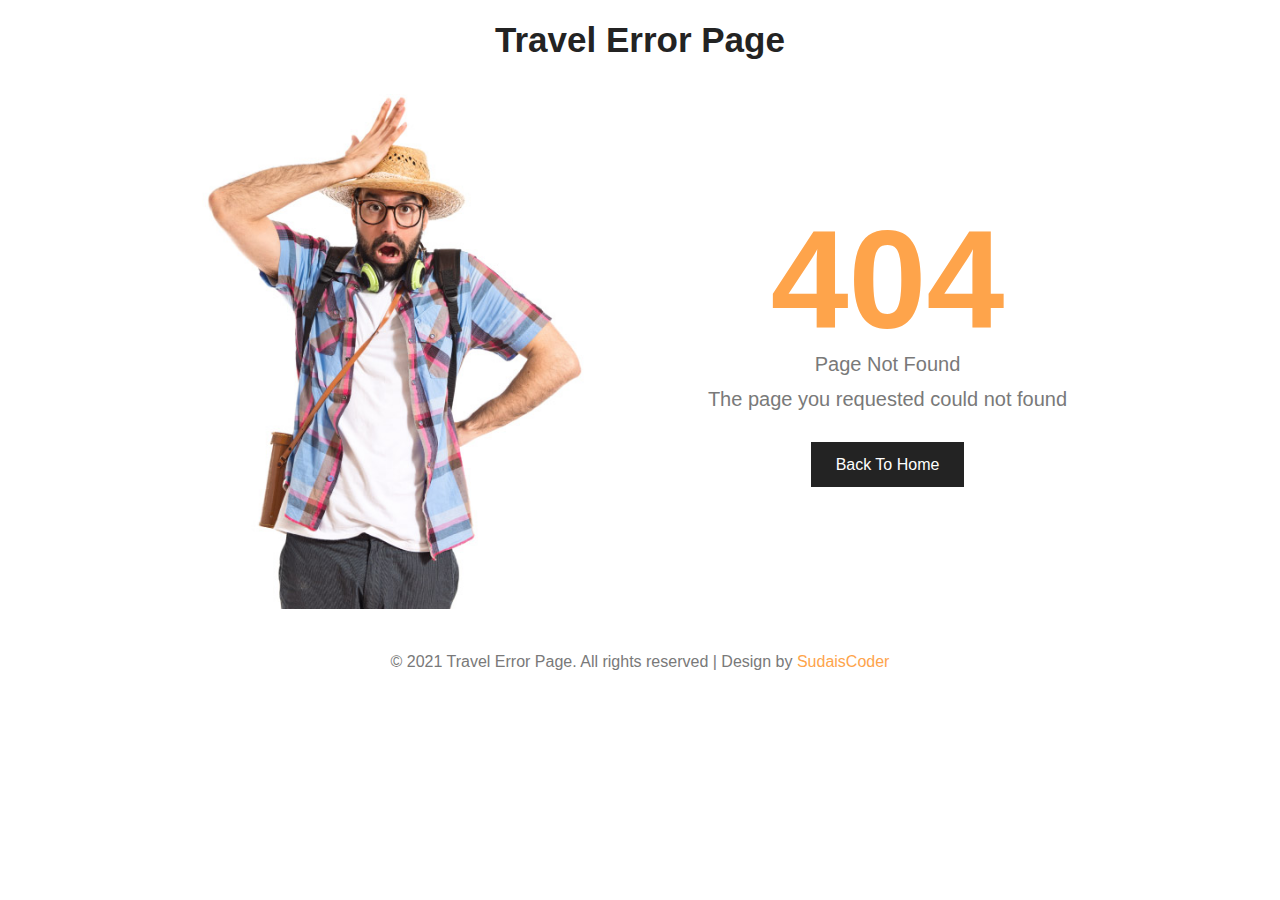
<file: Error Page-6 Travel/index.html>
<!--
Author: W3layouts
Author URL: http://w3layouts.com
License: Creative Commons Attribution 3.0 Unported
License URL: http://creativecommons.org/licenses/by/3.0/
-->
<!DOCTYPE html>
<html lang="en">

<head>
	<title>Travel Error Page Flat Responsive Widget Template :: W3layouts</title>
	<!-- Meta tag Keywords -->
    <meta name="viewport" content="width=device-width, initial-scale=1">
    <meta charset="UTF-8" />
    <meta name="keywords"
        content="Travel Error Page Responsive web template, Bootstrap Web Templates, Flat Web Templates, Android Compatible web template, Smartphone Compatible web template, free webdesigns for Nokia, Samsung, LG, SonyEricsson, Motorola web design" />
    <!-- //Meta tag Keywords -->
	<link rel="stylesheet" href="css/404page.css" type="text/css" media="all" /><!-- Style-CSS -->
</head>

<body>
	<section class="forms-24">
		<div class="form-25-mian">
			<div class="wrapper">
			<div>
			<h4 class="page-head">Travel Error Page</h4>
			</div>
				<div class="form-inner-cont">
					<div class="forms-25-info">
						<div class="column form-bottom-img">
								<img src="images/error.jpg" alt="img" class="img-responsive">
						</div>
						<div class="column">
							<h3>404</h3>
							<p>Page Not Found</p>
							<p>The page you requested could not found</p>	<a href="#" class="actionbg">Back To Home</a>
						</div>
					</div>
				</div>
				<!--copy-right-->
				<div class="copyright">&copy; 2021 <span class="web-text">Travel Error Page</span>. All rights reserved | Design by	<a class="company" href="https://www.youtube.com/c/SudaisCoder">SudaisCoder</a>
				</div>
				<!--copy-right-->
			</div>
		</div>
	</section>
</body>

</html>
</file>
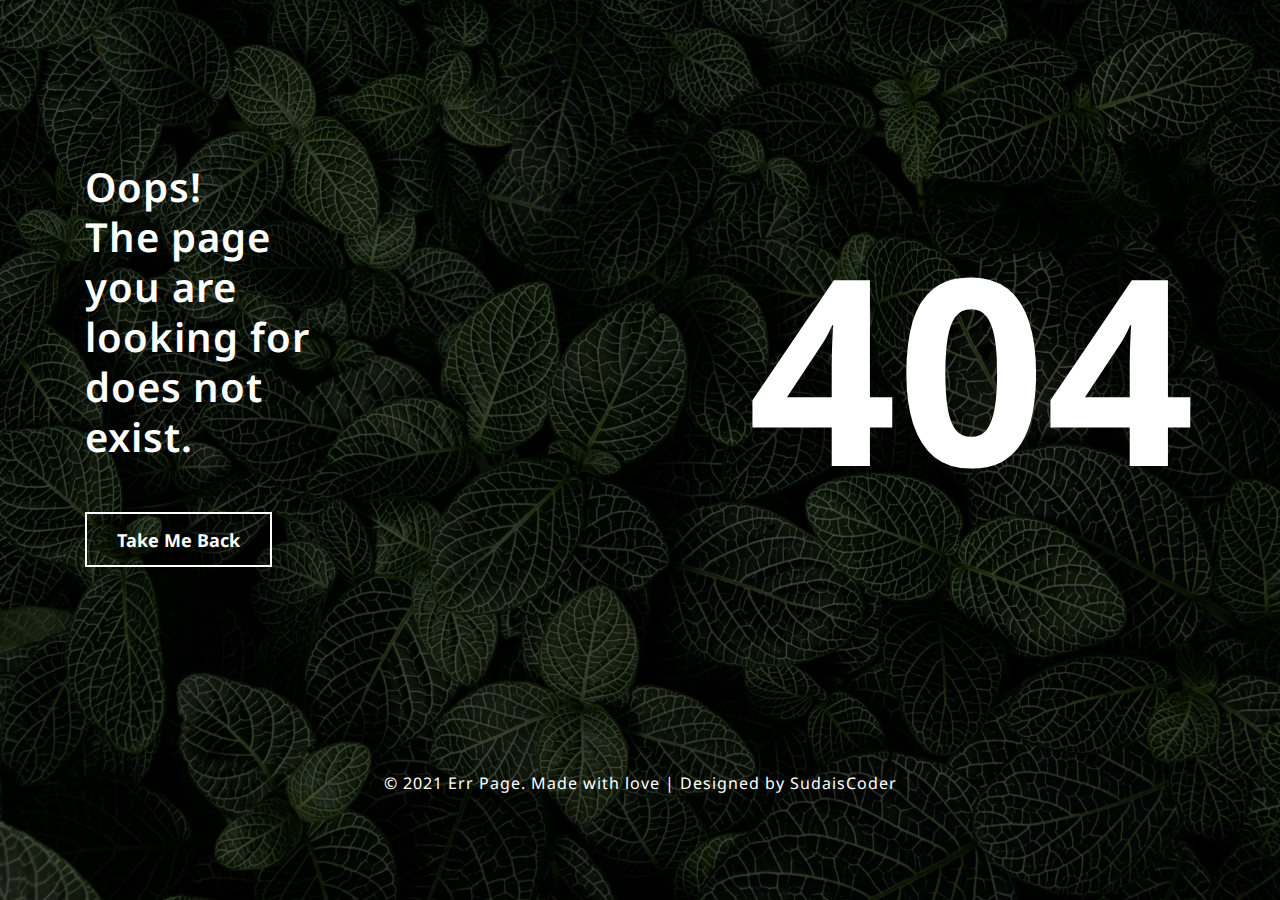
<file: Error Page-7/index.html>
<!--
	Author: W3layouts
	Author URL: http://w3layouts.com
-->
<!DOCTYPE html>
<html lang="zxx">

<!-- Head -->

<head>

    <title>Err Page Flat Responsive Widget Template : W3layouts</title>

    <!-- Meta-Tags -->
    <meta charset="UTF-8">
    <meta name="viewport" content="width=device-width, initial-scale=1.0">
    <meta http-equiv="X-UA-Compatible" content="ie=edge">

    <!-- style CSS -->
    <link rel="stylesheet" href="css/style.css" type="text/css" media="all">
    <!-- google fonts -->
    <link href="//fonts.googleapis.com/css2?family=Noto+Sans:wght@400;700&display=swap" rel="stylesheet">
</head>
<!-- //Head -->

<!-- Body -->

<body>

    <section class="w3l-main">
        <!-- /w3l-errorhny-->
        <div class="error-page">
            <div class="wrapper">
                <div class="main-cover w3">
                    <div class="lefterr">
                    <h2 class="oopshny">Oops!<br> The page you are looking for does not exist.</h2>
                    <a href="#" class="backw3l">Take Me Back</a>
                    </div>
                    <h1 class="cover-para w3ls">404</h1>
                </div>
            </div>
        </div>

        <!-- //w3l-errorhny-->
        <div class="copyright">
            <p>© 2021 Err Page. Made with love | Designed by <a href="https://www.youtube.com/c/SudaisCoder"
                    target="_blank">SudaisCoder</a></p>
        </div>
    </section>

</body>
<!-- //Body -->

</html>
</file>
<file: Error Page-1/css/main.css>
@import url('https://fonts.googleapis.com/css?family=Dosis:300,400,500');
@-moz-keyframes rocket-movement {
    100% {
        -moz-transform: translate(1200px, -600px);
    }
}

@-webkit-keyframes rocket-movement {
    100% {
        -webkit-transform: translate(1200px, -600px);
    }
}

@keyframes rocket-movement {
    100% {
        transform: translate(1200px, -600px);
    }
}

@-moz-keyframes spin-earth {
    100% {
        -moz-transform: rotate(-360deg);
        transition: transform 20s;
    }
}

@-webkit-keyframes spin-earth {
    100% {
        -webkit-transform: rotate(-360deg);
        transition: transform 20s;
    }
}

@keyframes spin-earth {
    100% {
        -webkit-transform: rotate(-360deg);
        transform: rotate(-360deg);
        transition: transform 20s;
    }
}

@-moz-keyframes move-astronaut {
    100% {
        -moz-transform: translate(-160px, -160px);
    }
}

@-webkit-keyframes move-astronaut {
    100% {
        -webkit-transform: translate(-160px, -160px);
    }
}

@keyframes move-astronaut {
    100% {
        -webkit-transform: translate(-160px, -160px);
        transform: translate(-160px, -160px);
    }
}

@-moz-keyframes rotate-astronaut {
    100% {
        -moz-transform: rotate(-720deg);
    }
}

@-webkit-keyframes rotate-astronaut {
    100% {
        -webkit-transform: rotate(-720deg);
    }
}

@keyframes rotate-astronaut {
    100% {
        -webkit-transform: rotate(-720deg);
        transform: rotate(-720deg);
    }
}

@-moz-keyframes glow-star {
    40% {
        -moz-opacity: 0.3;
    }
    90%,
    100% {
        -moz-opacity: 1;
        -moz-transform: scale(1.2);
    }
}

@-webkit-keyframes glow-star {
    40% {
        -webkit-opacity: 0.3;
    }
    90%,
    100% {
        -webkit-opacity: 1;
        -webkit-transform: scale(1.2);
    }
}

@keyframes glow-star {
    40% {
        -webkit-opacity: 0.3;
        opacity: 0.3;
    }
    90%,
    100% {
        -webkit-opacity: 1;
        opacity: 1;
        -webkit-transform: scale(1.2);
        transform: scale(1.2);
        border-radius: 999999px;
    }
}

.spin-earth-on-hover {
    transition: ease 200s !important;
    transform: rotate(-3600deg) !important;
}

html,
body {
    margin: 0;
    width: 100%;
    height: 100%;
    font-family: 'Dosis', sans-serif;
    font-weight: 300;
    -webkit-user-select: none;
    /* Safari 3.1+ */
    -moz-user-select: none;
    /* Firefox 2+ */
    -ms-user-select: none;
    /* IE 10+ */
    user-select: none;
    /* Standard syntax */
}

.bg-purple {
    background: url(../img/bg_purple.png);
    background-repeat: repeat-x;
    background-size: cover;
    background-position: left top;
    height: 100%;
    overflow: hidden;
}

.custom-navbar {
    padding-top: 15px;
}

.brand-logo {
    margin-left: 25px;
    margin-top: 5px;
    display: inline-block;
}

.navbar-links {
    display: inline-block;
    float: right;
    margin-right: 15px;
    text-transform: uppercase;
}

ul {
    list-style-type: none;
    margin: 0;
    padding: 0;
    /*    overflow: hidden;*/
    display: flex;
    align-items: center;
}

li {
    float: left;
    padding: 0px 15px;
}

li a {
    display: block;
    color: white;
    text-align: center;
    text-decoration: none;
    letter-spacing: 2px;
    font-size: 12px;
    -webkit-transition: all 0.3s ease-in;
    -moz-transition: all 0.3s ease-in;
    -ms-transition: all 0.3s ease-in;
    -o-transition: all 0.3s ease-in;
    transition: all 0.3s ease-in;
}

li a:hover {
    color: #ffcb39;
}

.btn-request {
    padding: 10px 25px;
    border: 1px solid #FFCB39;
    border-radius: 100px;
    font-weight: 400;
}

.btn-request:hover {
    background-color: #FFCB39;
    color: #fff;
    transform: scale(1.05);
    box-shadow: 0px 20px 20px rgba(0, 0, 0, 0.1);
}

.btn-go-home {
    position: relative;
    z-index: 200;
    margin: 15px auto;
    width: 100px;
    padding: 10px 15px;
    border: 1px solid #FFCB39;
    border-radius: 100px;
    font-weight: 400;
    display: block;
    color: white;
    text-align: center;
    text-decoration: none;
    letter-spacing: 2px;
    font-size: 11px;
    -webkit-transition: all 0.3s ease-in;
    -moz-transition: all 0.3s ease-in;
    -ms-transition: all 0.3s ease-in;
    -o-transition: all 0.3s ease-in;
    transition: all 0.3s ease-in;
}

.btn-go-home:hover {
    background-color: #FFCB39;
    color: #fff;
    transform: scale(1.05);
    box-shadow: 0px 20px 20px rgba(0, 0, 0, 0.1);
}

.central-body {
    /*    width: 100%;*/
    padding: 17% 5% 10% 5%;
    text-align: center;
}

.objects img {
    z-index: 90;
    pointer-events: none;
}

.object_rocket {
    z-index: 95;
    position: absolute;
    transform: translateX(-50px);
    top: 75%;
    pointer-events: none;
    animation: rocket-movement 200s linear infinite both running;
}

.object_earth {
    position: absolute;
    top: 20%;
    left: 15%;
    z-index: 90;
    /*    animation: spin-earth 100s infinite linear both;*/
}

.object_moon {
    position: absolute;
    top: 12%;
    left: 25%;
    /*
    transform: rotate(0deg);
    transition: transform ease-in 99999999999s;
*/
}

.earth-moon {}

.object_astronaut {
    animation: rotate-astronaut 200s infinite linear both alternate;
}

.box_astronaut {
    z-index: 110 !important;
    position: absolute;
    top: 60%;
    right: 20%;
    will-change: transform;
    animation: move-astronaut 50s infinite linear both alternate;
}

.image-404 {
    position: relative;
    z-index: 100;
    pointer-events: none;
}

.stars {
    background: url(../img/overlay_stars.svg);
    background-repeat: repeat;
    background-size: contain;
    background-position: left top;
}

.glowing_stars .star {
    position: absolute;
    border-radius: 100%;
    background-color: #fff;
    width: 3px;
    height: 3px;
    opacity: 0.3;
    will-change: opacity;
}

.glowing_stars .star:nth-child(1) {
    top: 80%;
    left: 25%;
    animation: glow-star 2s infinite ease-in-out alternate 1s;
}

.glowing_stars .star:nth-child(2) {
    top: 20%;
    left: 40%;
    animation: glow-star 2s infinite ease-in-out alternate 3s;
}

.glowing_stars .star:nth-child(3) {
    top: 25%;
    left: 25%;
    animation: glow-star 2s infinite ease-in-out alternate 5s;
}

.glowing_stars .star:nth-child(4) {
    top: 75%;
    left: 80%;
    animation: glow-star 2s infinite ease-in-out alternate 7s;
}

.glowing_stars .star:nth-child(5) {
    top: 90%;
    left: 50%;
    animation: glow-star 2s infinite ease-in-out alternate 9s;
}

@media only screen and (max-width: 600px) {
    .navbar-links {
        display: none;
    }
    .custom-navbar {
        text-align: center;
    }
    .brand-logo img {
        width: 120px;
    }
    .box_astronaut {
        top: 70%;
    }
    .central-body {
        padding-top: 25%;
    }
}
</file>
<file: Error Page-3 Bicycle/css/style.css>
/*
Author: W3layouts
Author URL: http://w3layouts.com
 */
html {
  scroll-behavior: smooth;
}

body,
html {
  margin: 0;
  padding: 0;
  font-family: -apple-system, BlinkMacSystemFont, "Segoe UI", Roboto,
    Oxygen-Sans, Ubuntu, Cantarell, "Helvetica Neue", sans-serif;
}

* {
  box-sizing: border-box;
}

.d-grid {
  display: grid;
}

.d-flex {
  display: flex;
  display: -webkit-flex;
}

.text-center {
  text-align: center;
}

.text-left {
  text-align: left;
}

.text-right {
  text-align: right;
}

button,
input,
select {
  -webkit-appearance: none;
  outline: none;
}

button,
.btn,
select {
  cursor: pointer;
}

a {
  text-decoration: none;
}

iframe {
  border: none;
}

ul {
  margin: 0;
  padding: 0
}

h1,
h2,
h3,
h4,
h5,
h6,
p {
  margin: 0;
  padding: 0
}

p {
  color: #485460;
}

.p-relative {
  position: relative;
}

.p-absolute {
  position: absolute;
}

.p-fixed {
  position: fixed;
}

.p-sticky {
  position: sticky;
}

.btn,
button,
.actionbg {
  border-radius: 2px;
  -webkit-border-radius: 2px;
  -moz-border-radius: 2px;
  -o-border-radius: 2px;
  -ms-border-radius: 2px;
}

.btn:hover,
button:hover {
  transition: 0.5s ease;
  -webkit-transition: 0.5s ease;
  -o-transition: 0.5s ease;
  -ms-transition: 0.5s ease;
  -moz-transition: 0.5s ease;
}

/*--/wrapper--*/
.wrapper {
  width: 100%;
  padding-right: 15px;
  padding-left: 15px;
  margin-right: auto;
  margin-left: auto;
}

@media (min-width: 576px) {
  .wrapper {
    max-width: 540px;
  }
}

@media (min-width: 768px) {
  .wrapper {
    max-width: 720px;
  }
}

@media (min-width: 992px) {
  .wrapper {
    max-width: 960px;
  }
}

@media (min-width: 1200px) {
  .wrapper {
    max-width: 1140px;
  }
}

.wrapper-full {
  width: 100%;
  padding-right: 15px;
  padding-left: 15px;
  margin-right: auto;
  margin-left: auto;
}

/*--//wrapper--*/
.w3l-error-61-404 .error-61-mian {
  background: url(../images/banner1.jpg) no-repeat bottom;
  background-size: cover;
  -webkit-background-size: cover;
  -moz-background-size: cover;
  -o-background-size: cover;
  -moz-background-size: cover;
  height: 100vh;
  z-index: 0;
  position: relative;
  display: grid;
  align-items: center;
}

.w3l-error-61-404 .error-61-mian:before {
  content: "";
  background: rgba(66, 21, 2, 0.45);
  position: absolute;
  top: 0;
  min-height: 100%;
  left: 0;
  right: 0;
  z-index: -1;
}

.w3l-error-61-404 .errors-16-top {
  max-width: 600px;
}

.w3l-error-61-404 .error-61-mian h3 {
  font-size: 223px;
  line-height: 200px;
  color: #fff;
  font-weight: bold;
  margin-bottom: 20px;
  text-shadow: 0 1px 2px rgba(0, 0, 0, .6);
}

.w3l-error-61-404 .error-61-mian p {
  font-size: 20px;
  line-height: 30px;
  color: #fff;
  letter-spacing: 1px;
}

.w3l-error-61-404 .error-page-form {
  border: 2px solid #fff;
  border-radius: 25px;
  padding: 5px;
  margin: 20px 0;
}

.w3l-error-61-404 .error-page-form input {
  color: #fff;
  font-size: 16px;
  border: none;
  outline: none;
  display: block;
  padding: 0.4em 1em;
  background: rgba(114, 51, 23, 0.75);
  letter-spacing: 1px;
  width:79%;
  border-radius: 25px;
  margin-right: 1%;
}
::-webkit-input-placeholder { /* Chrome/Opera/Safari */
  color: #fff;
background:transparent;
}
::-moz-placeholder { /* Firefox 19+ */
 color: #fff;
background:transparent;
}
:-ms-input-placeholder { /* IE 10+ */
  color: #fff;
background:transparent;
}
:-moz-placeholder { /* Firefox 18- */
 color: #fff;
background:transparent;
}
.w3l-error-61-404 .error-page-form button {
  color: var(--theme-green);
  background:#fff;
  border: none;
  padding: 10px 15px;
  text-decoration: none;
  cursor: pointer;
  font-size: 16px;
  width: 20%;
  display: block;
  border-radius: 25px;
}

.w3l-error-61-404 .error-page-form button:hover {
  color:#fff;
  background:#394247;
  
}

.w3l-error-61-404 .social-coming-icons a {
  background: transparent;
  border-radius: 50%;
  width: 34px;
  height: 34px;
  text-align: center;
  display: inline-block;
  margin-right: 12px;
  border: 2px solid #fff;
  color:#fff;
}

.w3l-error-61-404 .social-coming-icons a span {
  font-size: 12px;
  line-height: 30px;
}

.w3l-error-61-404 .social-coming-icons a:hover {
  color:#394247;
  border: 2px solid #394247;
  transition: 0.5s ease;
  -webkit-transition: 0.5s ease;
  -o-transition: 0.5s ease;
  -ms-transition: 0.5s ease;
  -moz-transition: 0.5s ease;
}


.w3l-error-61-404 .copyright-footer {

  margin: 100px auto 0;

}

.w3l-error-61-404 .copy-right p {
  font-size: 14px;
  line-height: 29px;
  color: #f9f9f9;
}

.w3l-error-61-404 .copy-right a {
  color: #f9f9f9;
}
@media (max-width: 1280px) {
  .w3l-error-61-404 .error-61-mian h3 {
    font-size:180px;
    line-height:170px;
  }
}
@media (max-width: 1280px) {
  .w3l-error-61-404 .error-61-mian h3 {
    font-size:125px;
    line-height:120px;
    color: #fff;
    font-weight: 700;
    margin-bottom: 20px;
  }
}

@media (max-width: 990px) {
  .w3l-error-61-404 .error-61-mian h3 {
    font-size:125px;
    line-height:110px;
  }
}

@media (max-width: 667px) {
  .w3l-error-61-404 .error-61-mian h3 {
    font-size:115px;
    line-height:110px;
  }
}

@media (max-width:600px) {
  .w3l-error-61-404 .error-61-mian {
    background: url(../images/banner1.jpg) no-repeat right;
    background-size: cover;
    -webkit-background-size: cover;
    -moz-background-size: cover;
    -o-background-size: cover;
    -moz-background-size: cover;
  }
}
@media (max-width: 440px) {
  .w3l-error-61-404 .error-61-mian h3 {
    font-size:105px;
    line-height:100px;
  }
}

@media (max-width: 384px) {
  .w3l-error-61-404 .error-61-mian h3 {
    font-size:95px;
    line-height:90px;
  }
}
</file>
<file: Error Page-5 SVG Animation/style.css>
body {
    background-color: #141019;
    background: radial-gradient(at 50% -20%, #908392, #0d0d60e) fixed;
}

#handboy {
    animation: swing ease-in-out 1.3s infinite alternate;
    transform-origin: 98% 98%;
    transform-box: fill-box;
}

#girllight {
    animation: swing ease-in-out 1.3s infinite alternate;
    transform-origin: 0% 97%;
    transform-box: fill-box;
}

#hairgirl {
    animation: swinghair ease-in-out 1.3s infinite alternate;
    transform-origin: 60% 0%;
    transform-box: fill-box;
}

#zero {
    transform-origin: bottom;
    transform-box: fill-box;
    animation: zero ease-in-out 1.3s infinite alternate;
}

@keyframes zero {
    0% {
        transform: rotate(20deg)
    }
    100% {
        transform: rotate(-20deg);
    }
}

@keyframes swing {
    0% {
        transform: rotate(30deg);
    }
    100% {
        transform: translate(-20deg);
    }
}

@keyframes swinghair {
    0% {
        transform: rotate(12deg);
    }
    100% {
        transform: rotate(-15deg);
    }
}
</file>
<file: Error Page-6 Travel/css/404page.css>
/*--
	Author: W3Layouts
	Author URL: http://w3layouts.com
	License: Creative Commons Attribution 3.0 Unported
	License URL: http://creativecommons.org/licenses/by/3.0/
--*/
html {
	scroll-behavior: smooth;
}
body,
html {
	margin: 0;
	padding: 0;
	font-family: -apple-system, BlinkMacSystemFont, "Segoe UI", Roboto, Oxygen-Sans, Ubuntu, Cantarell, "Helvetica Neue", sans-serif;
}
* {
	box-sizing: border-box;
}
h1,
h2,
h3,
h4,
h5,
h6,
p {
	margin: 0;
	padding: 0
}
a {
	text-decoration: none;
}
.wrapper {
	margin: 0 auto;
	width: 75%;
}
.img-responsive {
	max-width: 100%;
}
.d-grid {
	display: grid;
}
.page-head {
    font-size: 35px;
    line-height: 40px;
    text-align: center;
    color: #232323;
    margin:20px 0px;
}
.copyright {
	padding:40px 0px;
	text-align: center;
	color: #797979;
}
.forms-25-info h3 {
	color: #fea44b;
	line-height: 145px;
	font-size: 140px;
}
.form-inner-cont p {
	color: #797979;
	margin-bottom: 10px;
	font-size: 20px;
	line-height: 25px;
}
.actionbg {
	color: #fff;
	border: none;
	background: #232323;
	font-size: 16px;
	line-height: 25px;
	padding: 10px 25px;
	margin-top: 20px;
	display: inline-block;
}
.actionbg:hover {
	background: #fea44b;
}
.company {
	color: #fea44b;
}
.column {
	align-self: center;
}
.forms-25-info {
	display: grid;
	grid-template-columns: 1fr 1fr;
	grid-gap: 30px;
}
.form-inner-cont {
	text-align: center;
}
/*-- /responsive-start --*/

@media all and (max-width: 1440px) {}@media all and (max-width: 1366px) {}@media all and (max-width: 1280px) {}@media all and (max-width: 1080px) {}@media all and (max-width: 992px) {}@media all and (max-width: 900px) {}@media all and (max-width: 800px) {
	.forms-25-info {
		grid-template-columns:1fr;
		grid-gap:0px;
	}
	.form-bottom-img {
		height:500px;
		overflow:hidden;
	}
}
@media all and (max-width: 769px) {}@media all and (max-width: 737px) {}@media all and (max-width: 690px) {}@media all and (max-width: 667px) {
	.form-bottom-img {
		height:400px;
		overflow:hidden;
	}
}
@media all and (max-width: 641px) {
	.wrapper {
		width:90%;
	}
}
@media all and (max-width: 600px) {}@media all and (max-width: 568px) {
	.form-bottom-img {
		height:340px;
		overflow:hidden;
	}
}
@media all and (max-width: 484px) {
	.form-bottom-img {
		height:300px;
		overflow:hidden;
	}
}
@media all and (max-width: 441px) {
	.wrapper,
	.wrapper-full {
		width:100%;
		padding:0 16px;
	}
}
/*-- //responsive-end --*/
</file>
<file: Error Page-4 Aerival/css/style.css>
/*--
    Author: W3layouts
    Author URL: http://w3layouts.com
--*/

/* reset code */
html {
    scroll-behavior: smooth;
}

body,
html {
    margin: 0;
    padding: 0;
    color: #585858;
}

* {
    box-sizing: border-box;
    font-family: 'Work Sans', sans-serif;
}

/*  wrapper */
.wrapper {
    width: 100%;
    padding-right: 15px;
    padding-left: 15px;
    margin-right: auto;
    margin-left: auto;
}

@media (min-width: 576px) {
    .wrapper {
        max-width: 540px;
    }
}

@media (min-width: 768px) {
    .wrapper {
        max-width: 720px;
    }
}

@media (min-width: 992px) {
    .wrapper {
        max-width: 960px;
    }
}

@media (min-width: 1200px) {
    .wrapper {
        max-width: 1140px;
    }
}

/*  /wrapper */

.d-grid {
    display: grid;
}

button,
input,
select {
    -webkit-appearance: none;
    outline: none;
}

button,
.btn,
select {
    cursor: pointer;
}

a {
    text-decoration: none;
}

h1,
h2,
h3,
h4,
h5,
h6,
p,
ul,
ol {
    margin: 0;
    padding: 0;
}

body {
    background: #f1f1f1;
    margin: 0;
    padding: 0;
}

form,
fieldset {
    border: 0;
    padding: 0;
    margin: 0;
}

body a:hover {
    text-decoration: none;
}

.clearfix {
    clear: both;
}

/* content */

/*
  Responsive form elements
  Flexbox layout
*/

/*/////////////// GLOBAL STYLES ////////////////////*/

body {
  font-family: 'Work Sans', sans-serif;
}


/* error page */
.w3l-error-grid {
  background: url(../images/bg.jpg) no-repeat center;
  background-size: cover;
  -webkit-background-size: cover;
  -moz-background-size: cover;
  -o-background-size: cover;
  -ms-background-size: cover;
  z-index: 0;
  position: relative;
  min-height: 100vh;
  align-items: center;
  display:grid;
}
.w3l-error-grid:before {
  content: "";
  background: rgb(1 17 1 / 70%);
  position: absolute;
  top: 0;
  bottom: 0;
  left: 0;
  right: 0;
  z-index: -1;
  min-height: 100vh;
}

.error-block-grids {
  display: grid;
  align-items: center;
  grid-template-columns: 1fr 1fr;
  grid-gap:30px;
  padding-top: 10em;
}
.w3l-error-grid h1 {
  font-size: 180px;
  display: flex;
  align-items: center;
  color:#fff;
}

.w3l-error-grid h2 {
  font-size: 32px;
  font-weight: 700;
  color: #fff;
}
.error-block-left i{
color:#c8f1d5
}
.error-block i {
  color:#fb8500;
}

.w3l-error-grid .form-control {
  width: 100%;
  background:#fff;
  padding: 12px 140px 12px 25px;
  font-size: 18px;
  line-height: 28px;
  height: 55px;
  border: 1px solid #fff;
  border-radius: 30px;
  display: block;
}

.w3l-error-grid .form-control:focus {
  box-shadow: none;
  border: 1px solid #fb8500;
}

.w3l-error-grid button.btn.search {
  position: absolute;
  top: 0;
  right: 0;
  height: 55px;
}

.w3l-error-grid .form-inline.search-form {
  position: relative;
  max-width: 500px;
}
.w3l-error-grid .btn-style {
  padding: 13px 30px;
  font-weight: 600;
  font-size: 16px;
  color: #fff;
  border-radius: 30px;
  background:#fb8500;
  border: none;
  transition: all .25s ease-in-out;
}
.w3l-error-grid .btn-style:hover{
  background:#e85d04;
}
.w3l-error-grid .back-button {
  font-weight: 600;
  display: inline-block;
  font-size: 18px;
  color:#fff;
  letter-spacing: 0;
  margin-top:30px;
}

.w3l-error-grid .back-button span {
  font-size: 14px;
  vertical-align: 1px;margin-right:4px;
}
.w3l-error-grid p{
  color: #fff;
  margin: 20px 0 30px 0;
  line-height: 28px;
  opacity: 0.9;
  font-size: 17px;
}
.w3l-error-grid .back-button:hover {
  color:#fb8500;
  opacity:0.8;
}
.w3layouts-footer {
  text-align: center;
}
.w3layouts-footer p.copy-footer-29,
.w3layouts-footer p.copy-footer-29 a {
    font-weight: 400;
    color: #fff;
    font-size: 1em;
    line-height: 26px;
    letter-spacing: 1px;
}
.w3layouts-footer p.copy-footer-29 a{
  color:#fb8500;
  transition: 0.3s;
}
.w3layouts-footer p.copy-footer-29 a:hover{
  text-decoration:underline;
}
@media all and (max-width: 991px) {
  .w3l-error-grid h1 {
    font-size: 160px;
  }

}

@media all and (max-width: 768px) {
  .w3l-error-grid h1 {
    font-size: 140px;
  }
}
@media all and (max-width:736px) {
  .error-block-grids {
    display: grid;
    align-items: center;
    grid-template-columns:1fr;
    grid-gap:30px;
    padding-top:6em;
  }
}
@media all and (max-width: 384px) {
  .w3l-error-grid h1 {
    font-size: 120px;
  }

  .w3l-error-grid h2 {
    font-size: 25px;
  }

  .w3l-error-grid button.btn.search {
    position: static;
    width: 100%;
    margin-top: 10px;
    height: auto;
  }
}

@media all and (max-width: 300px) {
  .error-block img {
    width: 100px;
  }

  .w3l-error-grid h1 {
    font-size: 80px;
  }
}

/* //error page */
</file>
<file: Error Page-7/css/style.css>
/*--
    Author: W3layouts
    Author URL: http://w3layouts.com
--*/

/* reset code */
html {
    scroll-behavior: smooth;
}

body,
html {
    margin: 0;
    padding: 0;
    color: #585858;
}

* {
    box-sizing: border-box;
    font-family: 'Noto Sans', sans-serif;

}

/*  wrapper */
.wrapper {
    width: 100%;
    padding-right: 15px;
    padding-left: 15px;
    margin-right: auto;
    margin-left: auto;
}

@media (min-width: 576px) {
    .wrapper {
        max-width: 540px;
    }
}

@media (min-width: 768px) {
    .wrapper {
        max-width: 720px;
    }
}

@media (min-width: 992px) {
    .wrapper {
        max-width: 960px;
    }
}

@media (min-width: 1200px) {
    .wrapper {
        max-width: 1140px;
    }
}

/*  /wrapper */

.d-grid {
    display: grid;
}

button,
input,
select {
    -webkit-appearance: none;
    outline: none;
}

button,
.btn,
select {
    cursor: pointer;
}

a {
    text-decoration: none;
}

h1,
h2,
h3,
h4,
h5,
h6,
p,
ul,
ol {
    margin: 0;
    padding: 0;
}

body {
    background: #f1f1f1;
    margin: 0;
    padding: 0;
}

form,
fieldset {
    border: 0;
    padding: 0;
    margin: 0;
}

body a:hover {
    text-decoration: none;
}

.clearfix {
    clear: both;
}

/* content */

/*
  Responsive form elements
  Flexbox layout
*/

/*/////////////// GLOBAL STYLES ////////////////////*/

body {
    font-family: 'Noto Sans', sans-serif;

}

.w3l-main {
    background: url(../images/bg.jpg) no-repeat center;
    background-size: cover;
    -webkit-background-size: cover;
    -moz-background-size: cover;
    -o-background-size: cover;
    -ms-background-size: cover;
    min-height: 100vh;
    padding: 2em 0;
    position: relative;
    z-index: 1;
    display: grid;
    align-items: center;
}

.w3l-main:before {
    position: absolute;
    content: '';
    top: 0;
    left: 0;
    bottom: 0;
    right: 0;
    background: rgba(0, 0, 0, 0.6);
    z-index: -1;
}

.text-center {
    text-align: center;
}
.main-cover.w3 {
    display: grid;
    align-items: center;
    grid-template-columns: 1fr 3fr;
    grid-gap: 20px;
}
/*/////////////// FONT STYLES ////////////////////*/
.content-w3ls {
    margin: 2em auto;
    padding: 2em 2em;
}
/*/////////////// FORM STYLES ////////////////////*/
.w3l-main .backw3l {
    color: #fff;
    background: transparent;
    font-size:18px;
    padding: 0 30px;
    font-weight:700;
    border: 2px solid #fff;
    height: 55px;
    display: inline-block;
    line-height:52px;
    transition: 0.5s;
    margin-top:34px;
}
.w3l-main .backw3l:hover{
    background:#fff;
    color:#475B3C;
}
h1.cover-para.w3ls {
    font-size: 260px;
    line-height: 2;
    text-align: right;
    color: #fff;
    display: inline-block;
    font-weight: 700;
}
h2{
    font-size: 40px;
    line-height: 50px;
    text-align: left;
    color: #fff;
    font-weight: 600;
    margin-bottom: 16px;
    letter-spacing: 1px;
}
p.w3lparahny {
    font-size: 16px;
    line-height: 28px;
    color: #fff;
    font-weight: 400;
    letter-spacing:.5px;
    opacity:0.9;
}
.w3l-main .search-form {
    display: grid;
    grid-template-columns: 1fr auto;
    grid-gap: 10px;
    margin-top:30px;
}

.w3l-main button.btn.search:hover {
    opacity: .8;
}

.w3l-main .form-inline.search-form {
    position: relative;
    max-width: 500px;
}

.copyright {
    text-align: center;
}

.copyright p,
.copyright p a {
    font-weight: 400;
    color: #fff;
    font-size: 1em;
    line-height: 26px;
    letter-spacing: 1px;
}
@media (max-width:1050px) {
    .main-cover.w3 {
        display: grid;
        align-items: center;
        grid-template-columns: 1fr 2fr;
        grid-gap: 20px;
    }
}
@media (max-width:991px) {
    .main-cover.w3 {
        display: grid;
        align-items: center;
        grid-template-columns: 1fr 1fr;
        grid-gap: 20px;
    }
}
@media (max-width:800px) {
    .main-cover.w3 {
        display: grid;
        align-items: center;
        grid-template-columns:1fr;
        grid-gap: 20px;
    }
    h1.cover-para.w3ls {
        font-size: 240px;
        text-align: left;
    }
}
@media (max-width:600px) {
    h1.cover-para.w3ls {
        font-size:180px;
        text-align: left;
    }
    h2 {
        font-size: 30px;
        line-height: 40px;
        margin-bottom: 16px;
        letter-spacing: 1px;
    }
}
@media (max-width: 415px) {
    h1.cover-para.w3ls {
        font-size: 140px;
        line-height: 1.2;
        letter-spacing: 0px;
    }
    h2 {
        font-size:28px;
        line-height:38px;
        margin-bottom:12px;
        letter-spacing: 1px;
    }
}


/* -- //Responsive code -- */
</file>
